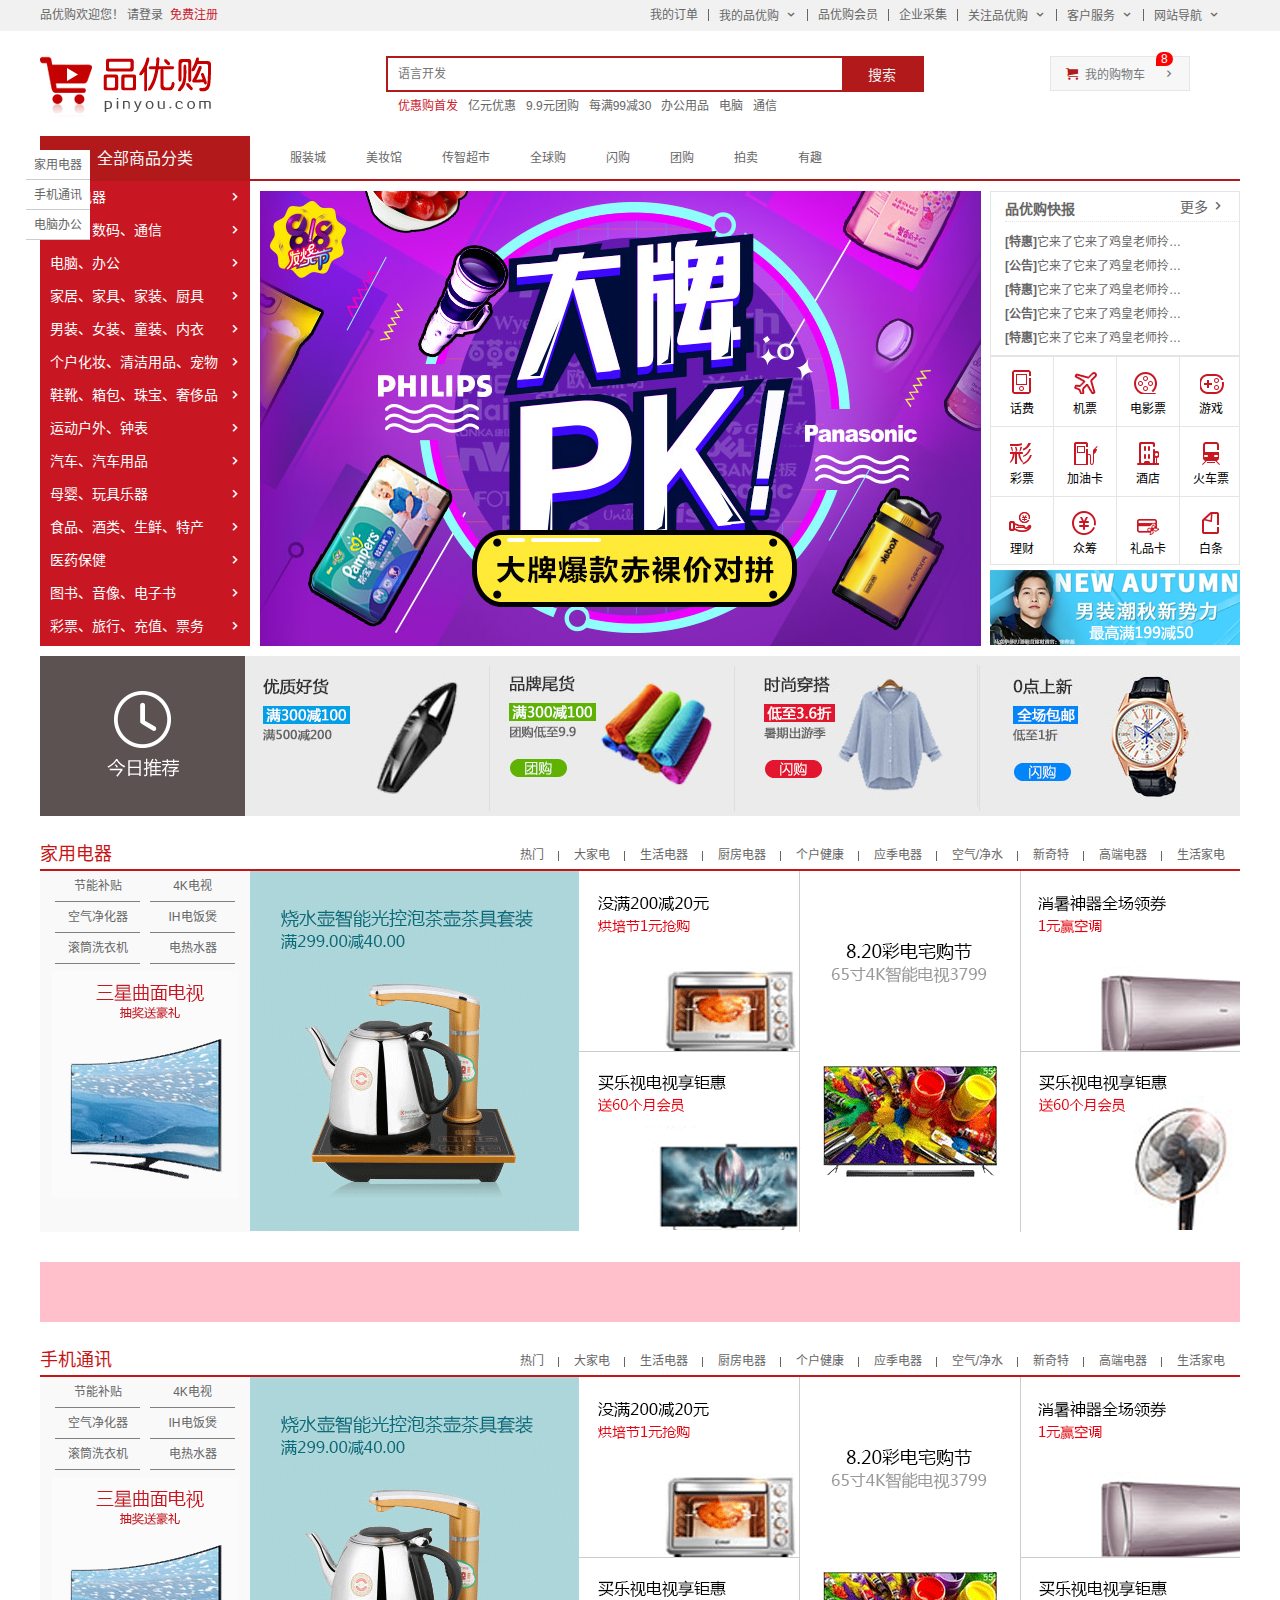
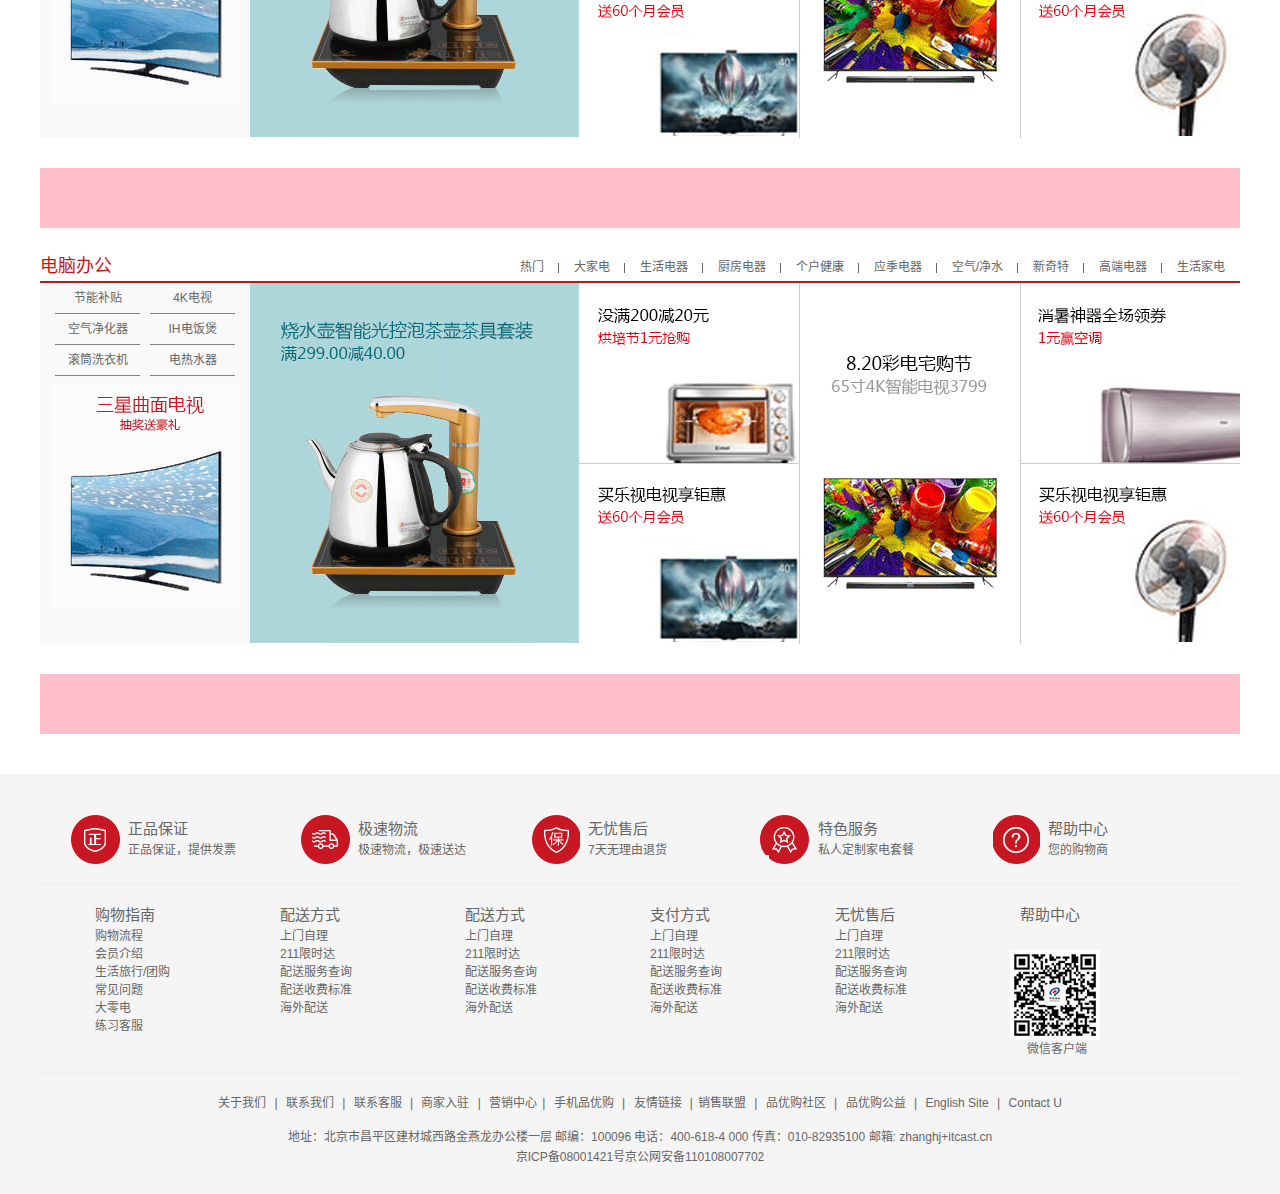
<file: index.html>
<!DOCTYPE html>
<html lang="zh-CN">

<head>
    <meta charset="UTF-8">
    <meta name="viewport" content="width=device-width,user-scalable=no,initial-scale=1.0,maximum-scale=1.0">
    <title>品优购-实力深厚的网购平台</title>
    <meta name="description" content="第一网购平台">
    <link rel="stylesheet" href="css/base.css">
    <link rel="stylesheet" href="css/common.css">
    <link rel="shortcut icon" href=" favicon.ico" />
    <link rel="stylesheet" href="css/index.css">
</head>

<body>
    <!-- 快捷导航开始 -->
    <div class="shortsut">
        <div class="w">
            <div class="st_lef">
                品优购欢迎您！&nbsp;请登录&nbsp;&nbsp;<a href="register.html" class="style_red">免费注册</a>
            </div>
            <div class="st_rig">
                <ul>
                    <li><a href="">我的订单</a></li>
                    <li></li>
                    <li><a href="" class="icon">我的品优购</a></li>
                    <li></li>
                    <li><a href="">品优购会员</a></li>
                    <li></li>
                    <li><a href="">企业采集</a></li>
                    <li></li>
                    <li><a href="" class="icon">关注品优购</a></li>
                    <li></li>
                    <li><a href="" class="icon">客户服务</a></li>
                    <li></li>
                    <li><a href="" class="icon">网站导航</a></li>
                </ul>
            </div>
        </div>
    </div>
    <!-- 快捷导航结束 -->
    <!-- header开始 -->
    <header class="header w">
        <div class="logo">
            <h1><a href="list.html" title="品优购">品优购</a></h1>
        </div>
        <div class="search">
            <input type="search" name="" id="" placeholder="语言开发"><button>搜索</button>
        </div>
        <div class="hotwords">
            <ul>
                <li>优惠购首发</li>
                <li>亿元优惠</li>
                <li>9.9元团购</li>
                <li>每满99减30</li>
                <li>办公用品</li>
                <li>电脑</li>
                <li>通信</li>
            </ul>
        </div>
        <div class="shopcar">
            &nbsp;我的购物车
            <i>8</i>
        </div>
    </header>
    <!-- header结束 -->
    <!-- 导航栏开始 -->
    <div class="w">
        <nav class="nav">
            <div class="dropdown">
                <div class="dt">全部商品分类</div>
                <div class="dd">
                    <ul>
                        <li><a href="#">家用电器</a> </li>
                        <li><a href="list.html">手机</a>、<a href="#">数码</a>、<a href="#">通信</a> </li>
                        <li><a href="#">电脑、办公</a> </li>
                        <li><a href="#">家居、家具、家装、厨具</a> </li>
                        <li><a href="#">男装、女装、童装、内衣</a> </li>
                        <li><a href="#">个户化妆、清洁用品、宠物</a> </li>
                        <li><a href="#">鞋靴、箱包、珠宝、奢侈品</a> </li>
                        <li><a href="#">运动户外、钟表</a> </li>
                        <li><a href="#">汽车、汽车用品</a> </li>
                        <li><a href="#">母婴、玩具乐器</a> </li>
                        <li><a href="#">食品、酒类、生鲜、特产</a> </li>
                        <li><a href="#">医药保健</a> </li>
                        <li><a href="#">图书、音像、电子书</a> </li>
                        <li><a href="#">彩票、旅行、充值、票务</a> </li>
                    </ul>
                </div>
            </div>
            <div class="navitems">
                <span><a href="#">服装城</a></span>
                <span><a href="#">美妆馆</a></span>
                <span><a href="#">传智超市</a></span>
                <span><a href="#">全球购</a></span>
                <span><a href="#">闪购</a></span>
                <span><a href="#">团购</a></span>
                <span><a href="#">拍卖</a></span>
                <span><a href="#">有趣</a></span>
            </div>
        </nav>
    </div>
    <!-- 导航栏结束 -->
    <!-- 锚点链接开始 -->
    <div class="flo_box">
        <ul>
            <li><a href="#lou1">家用电器</a></li>
            <li><a href="#lou2">手机通讯</a></li>
            <li><a href="#lou3">电脑办公</a></li>
        </ul>
    </div>
    <!-- 锚点链接结束 -->
    <!-- main开始 -->
    <div class="w">
        <main>
            <div class="focus">
                <ul>
                    <li>
                        <img src="upload/focus1.png" alt="">
                    </li>
                </ul>
            </div>
            <div class="newflash">
                <div class="news">
                    <dl>
                        <dt>
                            <h3>品优购快报</h3>
                            <h3 class="more">更多</h3>
                        </dt>
                        <dd><a href="#"><span>[特惠]</span>它来了它来了鸡皇老师拎着鸡走来了</a></dd>
                        <dd><a href="#"><span>[公告]</span>它来了它来了鸡皇老师拎着鸡走来了</a></dd>
                        <dd><a href="#"><span>[特惠]</span>它来了它来了鸡皇老师拎着鸡走来了</a></dd>
                        <dd><a href="#"><span>[公告]</span>它来了它来了鸡皇老师拎着鸡走来了</a></dd>
                        <dd><a href="#"><span>[特惠]</span>它来了它来了鸡皇老师拎着鸡走来了</a></dd>
                    </dl>
                </div>
                <div class="lifeservise">
                    <ul>
                        <li style="background-position: 2px -3px;">
                            <p>话费</p>
                        </li>
                        <li style="background-position: -60px -3px;">
                            <p>机票</p>
                        </li>
                        <li style="background-position: -125px -3px;">
                            <p>电影票</p>
                        </li>
                        <li style="background-position: -186px -1px;">
                            <p>游戏</p>
                        </li>
                        <li style="background-position: 1px -73px;">
                            <p>彩票</p>
                        </li>
                        <li style="background-position: -60px -73px;">
                            <p>加油卡</p>
                        </li>
                        <li style="background-position: -123px -73px;">
                            <p>酒店</p>
                        </li>
                        <li style="background-position: -187px -73px;">
                            <p>火车票</p>
                        </li>
                        <li style="background-position: 1px -145px;">
                            <p>理财</p>
                        </li>
                        <li style="background-position: -61px -145px;">
                            <p>众筹</p>
                        </li>
                        <li style="background-position: -123px -138px;">
                            <p>礼品卡</p>
                        </li>
                        <li style="background-position: -187px -145px;">
                            <p>白条</p>
                        </li>
                    </ul>
                </div>
                <div class="bargain">
                    <img src="upload/bargain.png" alt="">
                </div>
            </div>
        </main>
    </div>
    <!-- main结束 -->
    <!-- 推荐模块开始 -->
    <div class="recom w">
        <div class="recom_hd">
            <img src="images/recom.png" alt="">
        </div>
        <div class="recom_bd">
            <ul>
                <li><a href="#"></a><img src="upload/1.PNG" alt=""></li>
                <li><a href="#"></a><img src="upload/2.PNG" alt=""></li>
                <li><a href="#"></a><img src="upload/3.PNG" alt=""></li>
                <li><a href="#"></a><img src="upload/recom_03.jpg" alt=""></li>
            </ul>
        </div>
    </div>
    <!-- 推荐模块结束 -->
    <!-- floor开始 -->
    <div class="floor">
        <div class="floor1 w">
            <div class="box_hd">
                <h2 id="lou1">家用电器</h2>
                <div class="tab_list">
                    <ul>
                        <li><a href="#">热门</a></li>
                        <li><a href="#">大家电</a></li>
                        <li><a href="#">生活电器</a></li>
                        <li><a href="#">厨房电器</a></li>
                        <li><a href="#">个户健康</a></li>
                        <li><a href="#">应季电器</a></li>
                        <li><a href="#">空气/净水</a></li>
                        <li><a href="#">新奇特</a></li>
                        <li><a href="#">高端电器</a></li>
                        <li><a href="#">生活家电</a></li>
                    </ul>
                </div>
            </div>
            <div class="box_bd">
                <div class="tab_content">
                    <div class="div1">
                        <ul>
                            <li><a href="#">节能补贴</a></li>
                            <li><a href="#">4K电视</a></li>
                            <li><a href="#">空气净化器</a></li>
                            <li><a href="#">IH电饭煲</a></li>
                            <li><a href="#">滚筒洗衣机</a></li>
                            <li><a href="#">电热水器</a></li>
                        </ul>
                        <a href="#"><img src="upload/floor-1-1.png" alt=""></a>
                    </div>
                    <div class="div2"><a href="#"><img src="upload/floor-1-b01.png" alt=""></a></div>
                    <div class="div3">
                        <a href="#" class="bb"><img src="upload/floor-1-2.png" alt=""></a>
                        <a href="#"><img src="upload/floor-1-3.png" alt=""></a>
                    </div>
                    <div class="div4">
                        <a href="#"><img src="upload/floor-1-4.png" alt=""></a>
                    </div>
                    <div class="div5">
                        <a href="#" class="bb"><img src="upload/floor-1-5.png" alt=""></a>
                        <a href="#"><img src="upload/floor-1-6.png" alt=""></a>
                    </div>
                </div>
            </div>
        </div>
        <div class="gg w"></div>
        <div class="floor1 w">
            <div class="box_hd">
                <h2 id="lou2">手机通讯</h2>
                <div class="tab_list">
                    <ul>
                        <li><a href="#">热门</a></li>
                        <li><a href="#">大家电</a></li>
                        <li><a href="#">生活电器</a></li>
                        <li><a href="#">厨房电器</a></li>
                        <li><a href="#">个户健康</a></li>
                        <li><a href="#">应季电器</a></li>
                        <li><a href="#">空气/净水</a></li>
                        <li><a href="#">新奇特</a></li>
                        <li><a href="#">高端电器</a></li>
                        <li><a href="#">生活家电</a></li>
                    </ul>
                </div>
            </div>
            <div class="box_bd">
                <div class="tab_content">
                    <div class="div1">
                        <ul>
                            <li><a href="#">节能补贴</a></li>
                            <li><a href="#">4K电视</a></li>
                            <li><a href="#">空气净化器</a></li>
                            <li><a href="#">IH电饭煲</a></li>
                            <li><a href="#">滚筒洗衣机</a></li>
                            <li><a href="#">电热水器</a></li>
                        </ul>
                        <a href="#"><img src="upload/floor-1-1.png" alt=""></a>
                    </div>
                    <div class="div2"><a href="#"><img src="upload/floor-1-b01.png" alt=""></a></div>
                    <div class="div3">
                        <a href="#" class="bb"><img src="upload/floor-1-2.png" alt=""></a>
                        <a href="#"><img src="upload/floor-1-3.png" alt=""></a>
                    </div>
                    <div class="div4">
                        <a href="#"><img src="upload/floor-1-4.png" alt=""></a>
                    </div>
                    <div class="div5">
                        <a href="#" class="bb"><img src="upload/floor-1-5.png" alt=""></a>
                        <a href="#"><img src="upload/floor-1-6.png" alt=""></a>
                    </div>
                </div>
            </div>
        </div>
        <div class="gg w"></div>
        <div class="floor1 w">
            <div class="box_hd">
                <h2 id="lou3">电脑办公</h2>
                <div class="tab_list">
                    <ul>
                        <li><a href="#">热门</a></li>
                        <li><a href="#">大家电</a></li>
                        <li><a href="#">生活电器</a></li>
                        <li><a href="#">厨房电器</a></li>
                        <li><a href="#">个户健康</a></li>
                        <li><a href="#">应季电器</a></li>
                        <li><a href="#">空气/净水</a></li>
                        <li><a href="#">新奇特</a></li>
                        <li><a href="#">高端电器</a></li>
                        <li><a href="#">生活家电</a></li>
                    </ul>
                </div>
            </div>
            <div class="box_bd">
                <div class="tab_content">
                    <div class="div1">
                        <ul>
                            <li><a href="#">节能补贴</a></li>
                            <li><a href="#">4K电视</a></li>
                            <li><a href="#">空气净化器</a></li>
                            <li><a href="#">IH电饭煲</a></li>
                            <li><a href="#">滚筒洗衣机</a></li>
                            <li><a href="#">电热水器</a></li>
                        </ul>
                        <a href="#"><img src="upload/floor-1-1.png" alt=""></a>
                    </div>
                    <div class="div2"><a href="#"><img src="upload/floor-1-b01.png" alt=""></a></div>
                    <div class="div3">
                        <a href="#" class="bb"><img src="upload/floor-1-2.png" alt=""></a>
                        <a href="#"><img src="upload/floor-1-3.png" alt=""></a>
                    </div>
                    <div class="div4">
                        <a href="#"><img src="upload/floor-1-4.png" alt=""></a>
                    </div>
                    <div class="div5">
                        <a href="#" class="bb"><img src="upload/floor-1-5.png" alt=""></a>
                        <a href="#"><img src="upload/floor-1-6.png" alt=""></a>
                    </div>
                </div>
            </div>
        </div>
        <div class="gg w"></div>
    </div>
    <!-- floor结束 -->
    <!-- footer开始 -->
    <footer class="footer">
        <div class="w">
            <div class="mod_service">
                <ul>
                    <li><span class="ft1"></span>
                        <h4>正品保证</h4>
                        <p>正品保证，提供发票</p>
                    </li>
                    <li><span class="ft2"></span>
                        <h4>极速物流</h4>
                        <p>极速物流，极速送达</p>
                    </li>
                    <li><span class="ft3"></span>
                        <h4>无忧售后</h4>
                        <p>7天无理由退货</p>
                    </li>
                    <li><span class="ft4"></span>
                        <h4>特色服务</h4>
                        <p>私人定制家电套餐</p>
                    </li>
                    <li><span class="ft5"></span>
                        <h4>帮助中心</h4>
                        <p>您的购物商</p>
                    </li>
                </ul>
            </div>
            <div class="mod_help">
                <dl>
                    <dt>购物指南</dt>
                    <dd>购物流程</dd>
                    <dd>会员介绍</dd>
                    <dd>生活旅行/团购</dd>
                    <dd>常见问题</dd>
                    <dd>大零电</dd>
                    <dd>练习客服</dd>
                </dl>
                <dl>
                    <dt>配送方式</dt>
                    <dd>上门自理</dd>
                    <dd>211限时达</dd>
                    <dd>配送服务查询</dd>
                    <dd>配送收费标准</dd>
                    <dd>海外配送</dd>
                </dl>
                <dl>
                    <dt>配送方式</dt>
                    <dd>上门自理</dd>
                    <dd>211限时达</dd>
                    <dd>配送服务查询</dd>
                    <dd>配送收费标准</dd>
                    <dd>海外配送</dd>
                </dl>
                <dl>
                    <dt>支付方式</dt>
                    <dd>上门自理</dd>
                    <dd>211限时达</dd>
                    <dd>配送服务查询</dd>
                    <dd>配送收费标准</dd>
                    <dd>海外配送</dd>
                </dl>
                <dl>
                    <dt>无忧售后</dt>
                    <dd>上门自理</dd>
                    <dd>211限时达</dd>
                    <dd>配送服务查询</dd>
                    <dd>配送收费标准</dd>
                    <dd>海外配送</dd>
                </dl>
                <dl>
                    <dt>帮助中心</dt>
                </dl>
                <span class="ma1">
                    <img src="images/wx_cz.jpg" alt="">
                    <p>&nbsp;微信客户端</p>
                </span>
            </div>
        </div>
        <div class="mod_copyright">
            <div class="links">
                <a href="#">关于我们</a> | <a href="#">联系我们</a> | <a href="#">联系客服</a> | <a href="#">商家入驻</a> |
                <a href="#">营销中心</a>| <a href="#">手机品优购</a> | <a href="#">友情链接</a>
                |<a href="#">销售联盟</a> | <a href="#">品优购社区</a> | <a href="#">品优购公益</a> | <a href="#">English Site</a> |
                <a href="#">Contact U</a>
            </div>
            <div class="copyright">
                地址：北京市昌平区建材城西路金燕龙办公楼一层 邮编：100096 电话：400-618-4
                000 传真：010-82935100 邮箱: zhanghj+itcast.cn<br>
                京ICP备08001421号京公网安备110108007702
            </div>
        </div>
    </footer>
    <!-- footer结束 -->
</body>

</html>
</file>
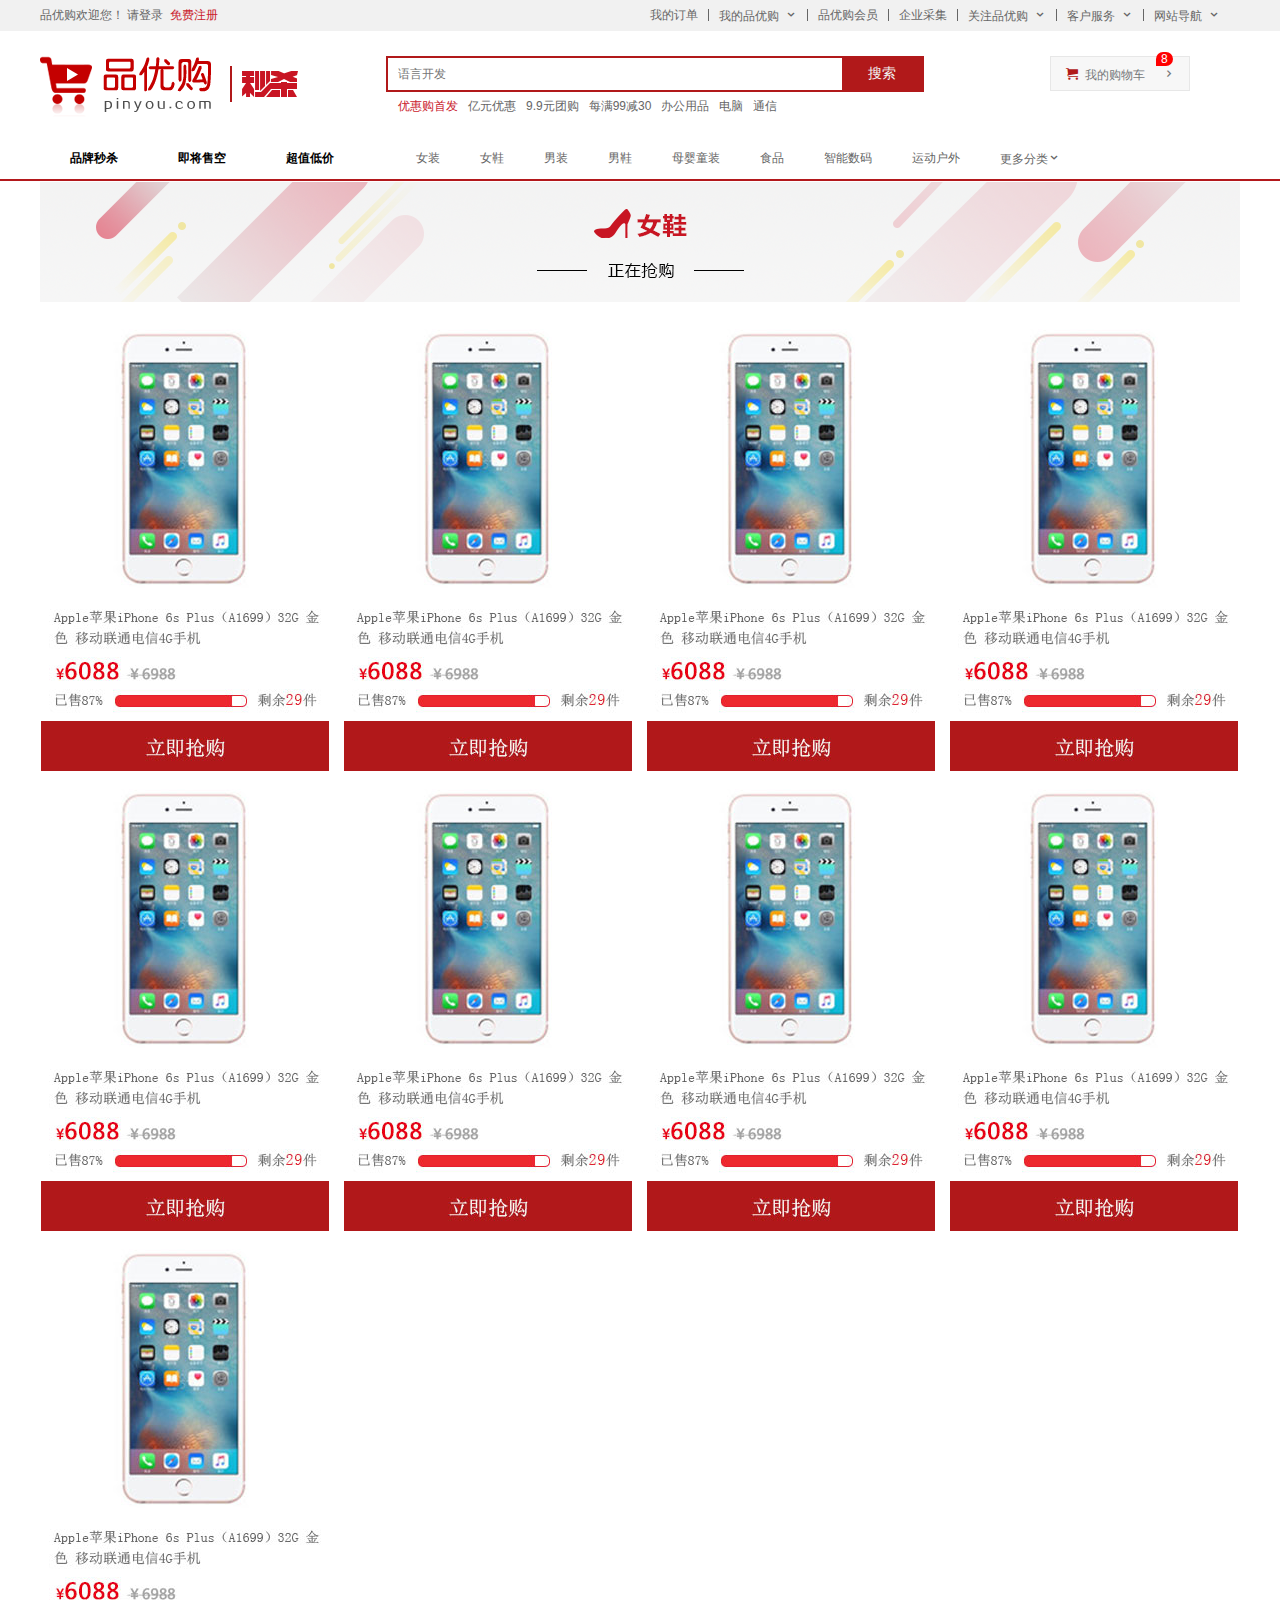
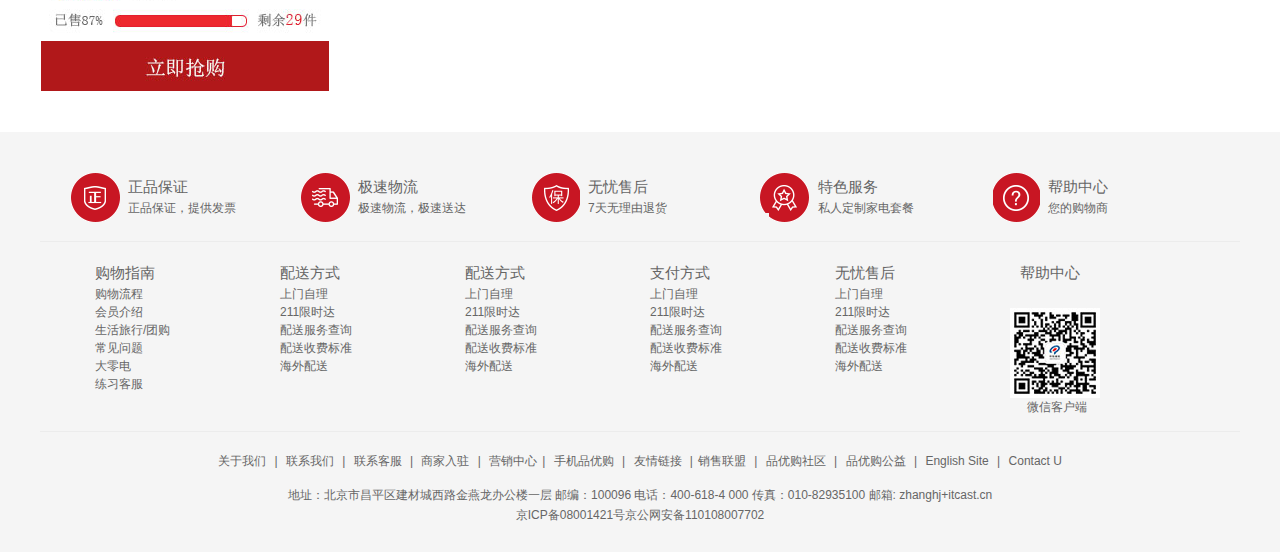
<file: list.html>
<!DOCTYPE html>
<html lang="en">

<head>
    <meta charset="UTF-8">
    <meta name="viewport" content="width=device-width, initial-scale=1.0">
    <title>品优购-详情页</title>
    <link rel="stylesheet" href="css/base.css">
    <link rel="stylesheet" href="css/common.css">
    <link rel="shortcut icon" href=" favicon.ico" />
    <link rel="stylesheet" href="css/index.css">
    <link rel="stylesheet" href="css/list.css">
</head>

<body>
    <!-- 快捷导航开始 -->
    <div class="shortsut">
        <div class="w">
            <div class="st_lef">
                品优购欢迎您！&nbsp;请登录&nbsp;&nbsp;<a href="#" class="style_red">免费注册</a>
            </div>
            <div class="st_rig">
                <ul>
                    <li><a href="">我的订单</a></li>
                    <li></li>
                    <li><a href="" class="icon">我的品优购</a></li>
                    <li></li>
                    <li><a href="">品优购会员</a></li>
                    <li></li>
                    <li><a href="">企业采集</a></li>
                    <li></li>
                    <li><a href="" class="icon">关注品优购</a></li>
                    <li></li>
                    <li><a href="" class="icon">客户服务</a></li>
                    <li></li>
                    <li><a href="" class="icon">网站导航</a></li>
                </ul>
            </div>
        </div>
    </div>
    <!-- 快捷导航结束 -->
    <!-- header开始 -->
    <header class=" header w">
        <div class="logo">
            <h1><a href="index.html" title="品优购">品优购</a></h1>
        </div>
        <div class="miaosha">
            <img src="images/sk.png" alt="">
        </div>
        <div class="search">
            <input type="search" name="" id="" placeholder="语言开发"><button>搜索</button>
        </div>
        <div class="hotwords">
            <ul>
                <li>优惠购首发</li>
                <li>亿元优惠</li>
                <li>9.9元团购</li>
                <li>每满99减30</li>
                <li>办公用品</li>
                <li>电脑</li>
                <li>通信</li>
            </ul>
        </div>
        <div class="shopcar">
            &nbsp;我的购物车
            <i>8</i>
        </div>
    </header>
    <!-- header结束 -->
    <!-- 导航栏开始 -->
    <nav class="nav">
        <div class="w">
            <div class="sk_list">
                <ul>
                    <li>
                        <h4>品牌秒杀</h4>
                    </li>
                    <li>
                        <h4>即将售空</h4>
                    </li>
                    <li>
                        <h4>超值低价</h4>
                    </li>
                </ul>
            </div>
            <div class="sk_con">
                <ul>
                    <li><a href="#">女装</a></li>
                    <li><a href="#">女鞋</a></li>
                    <li><a href="#">男装</a></li>
                    <li><a href="#">男鞋</a></li>
                    <li><a href="#">母婴童装</a></li>
                    <li><a href="#">食品</a></li>
                    <li><a href="#">智能数码</a></li>
                    <li><a href="#">运动户外</a></li>
                    <li><a href="#">更多分类</a></li>
                </ul>
            </div>
        </div>
    </nav>
    <div class="w">
        <div class="sk_container">
            <div class="sk_hd">
                <img src="upload/bg_03.png" alt="">
            </div>
            <div class="sk_bd">
                <ul class="clearfix">
                    <li><a href="#"><img src="upload/list.jpg" alt=""></a></li>
                    <li><a href="#"><img src="upload/list.jpg" alt=""></a></li>
                    <li><a href="#"><img src="upload/list.jpg" alt=""></a></li>
                    <li><a href="#"><img src="upload/list.jpg" alt=""></a></li>
                    <li><a href="#"><img src="upload/list.jpg" alt=""></a></li>
                    <li><a href="#"><img src="upload/list.jpg" alt=""></a></li>
                    <li><a href="#"><img src="upload/list.jpg" alt=""></a></li>
                    <li><a href="#"><img src="upload/list.jpg" alt=""></a></li>
                    <li><a href="#"><img src="upload/list.jpg" alt=""></a></li>
                </ul>
            </div>
        </div>
    </div>
    <!-- 导航栏结束 -->
    <!-- footer开始 -->
    <footer class="footer">
        <div class="w">
            <div class="mod_service">
                <ul>
                    <li><span class="ft1"></span>
                        <h4>正品保证</h4>
                        <p>正品保证，提供发票</p>
                    </li>
                    <li><span class="ft2"></span>
                        <h4>极速物流</h4>
                        <p>极速物流，极速送达</p>
                    </li>
                    <li><span class="ft3"></span>
                        <h4>无忧售后</h4>
                        <p>7天无理由退货</p>
                    </li>
                    <li><span class="ft4"></span>
                        <h4>特色服务</h4>
                        <p>私人定制家电套餐</p>
                    </li>
                    <li><span class="ft5"></span>
                        <h4>帮助中心</h4>
                        <p>您的购物商</p>
                    </li>
                </ul>
            </div>
            <div class="mod_help">
                <dl>
                    <dt>购物指南</dt>
                    <dd>购物流程</dd>
                    <dd>会员介绍</dd>
                    <dd>生活旅行/团购</dd>
                    <dd>常见问题</dd>
                    <dd>大零电</dd>
                    <dd>练习客服</dd>
                </dl>
                <dl>
                    <dt>配送方式</dt>
                    <dd>上门自理</dd>
                    <dd>211限时达</dd>
                    <dd>配送服务查询</dd>
                    <dd>配送收费标准</dd>
                    <dd>海外配送</dd>
                </dl>
                <dl>
                    <dt>配送方式</dt>
                    <dd>上门自理</dd>
                    <dd>211限时达</dd>
                    <dd>配送服务查询</dd>
                    <dd>配送收费标准</dd>
                    <dd>海外配送</dd>
                </dl>
                <dl>
                    <dt>支付方式</dt>
                    <dd>上门自理</dd>
                    <dd>211限时达</dd>
                    <dd>配送服务查询</dd>
                    <dd>配送收费标准</dd>
                    <dd>海外配送</dd>
                </dl>
                <dl>
                    <dt>无忧售后</dt>
                    <dd>上门自理</dd>
                    <dd>211限时达</dd>
                    <dd>配送服务查询</dd>
                    <dd>配送收费标准</dd>
                    <dd>海外配送</dd>
                </dl>
                <dl>
                    <dt>帮助中心</dt>
                </dl>
                <span class="ma1">
                    <img src="images/wx_cz.jpg" alt="">
                    <p>&nbsp;微信客户端</p>
                </span>
            </div>
        </div>
        <div class="mod_copyright">
            <div class="links">
                <a href="#">关于我们</a> | <a href="#">联系我们</a> | <a href="#">联系客服</a> | <a href="#">商家入驻</a> |
                <a href="#">营销中心</a>| <a href="#">手机品优购</a> | <a href="#">友情链接</a>
                |<a href="#">销售联盟</a> | <a href="#">品优购社区</a> | <a href="#">品优购公益</a> | <a href="#">English Site</a> |
                <a href="#">Contact U</a>
            </div>
            <div class="copyright">
                地址：北京市昌平区建材城西路金燕龙办公楼一层 邮编：100096 电话：400-618-4
                000 传真：010-82935100 邮箱: zhanghj+itcast.cn<br>
                京ICP备08001421号京公网安备110108007702
            </div>
        </div>
    </footer>
    <!-- footer结束 -->
</body>

</html>
</file>
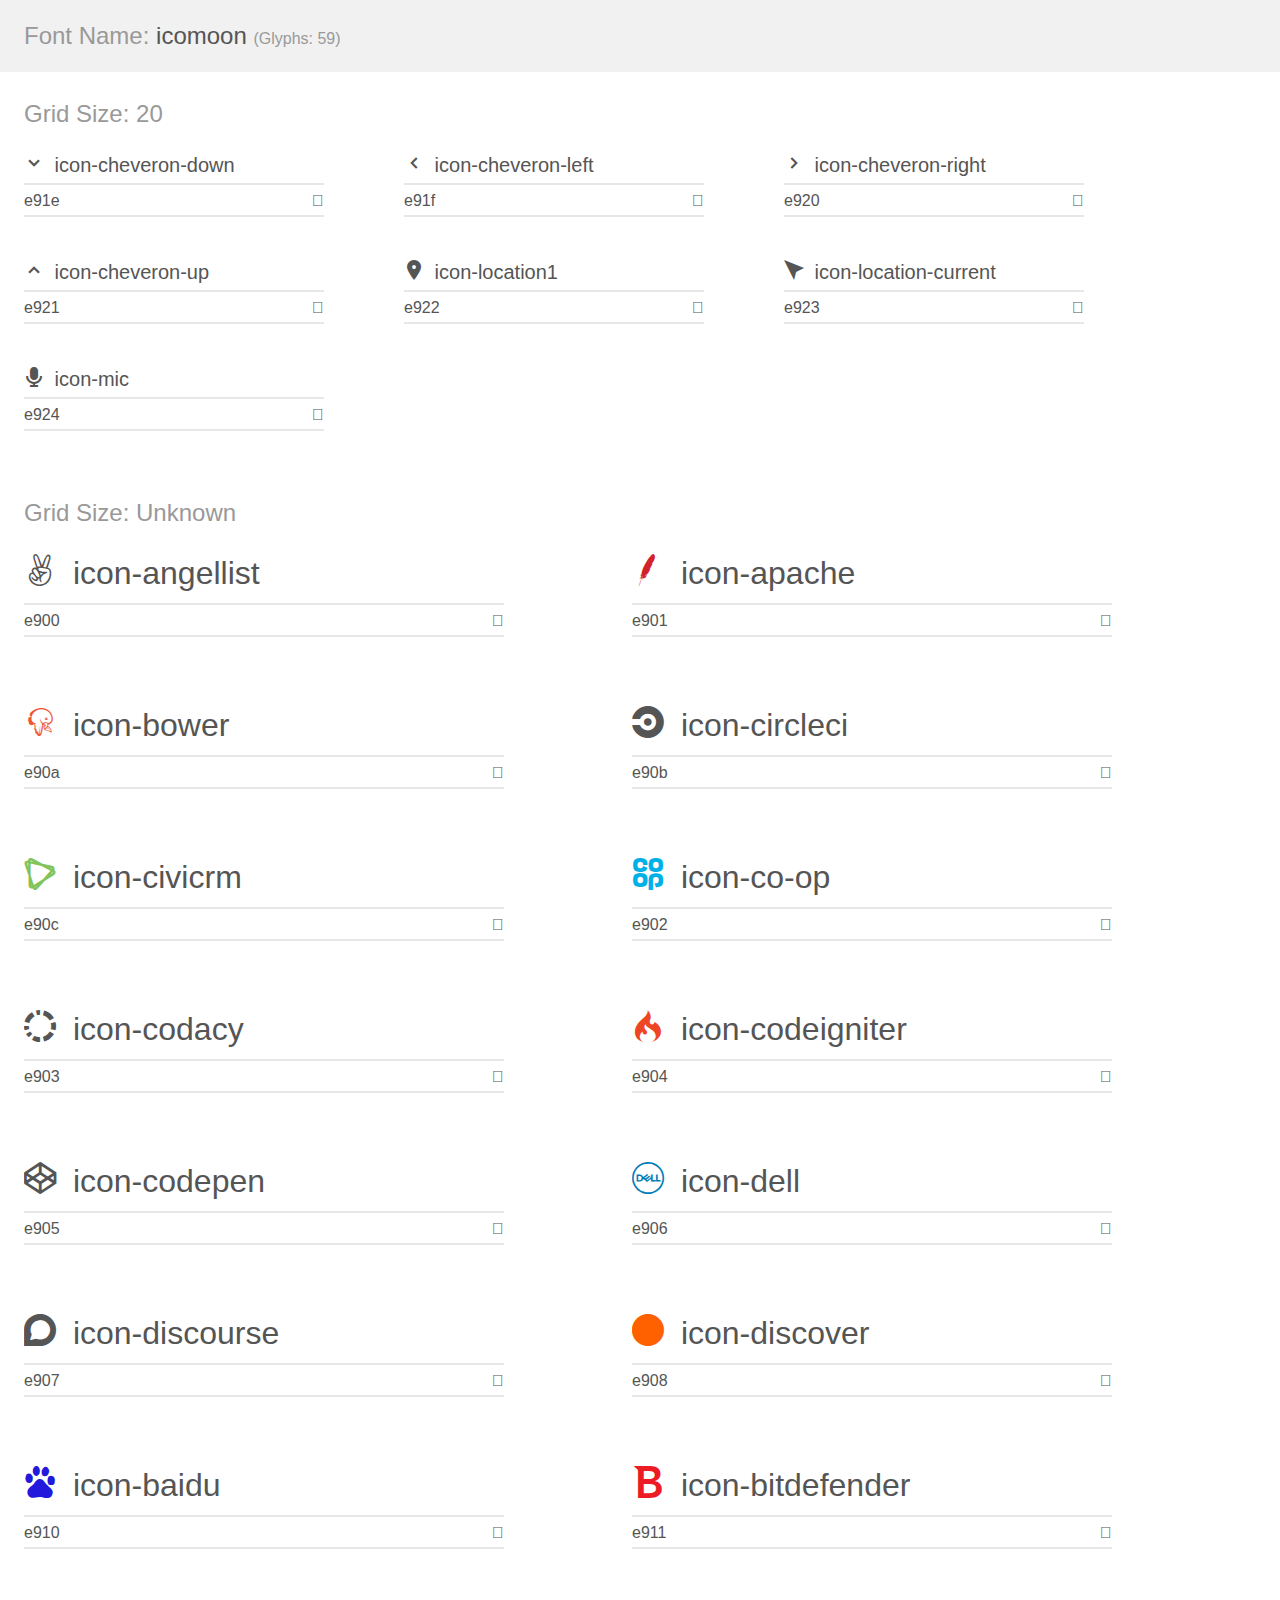
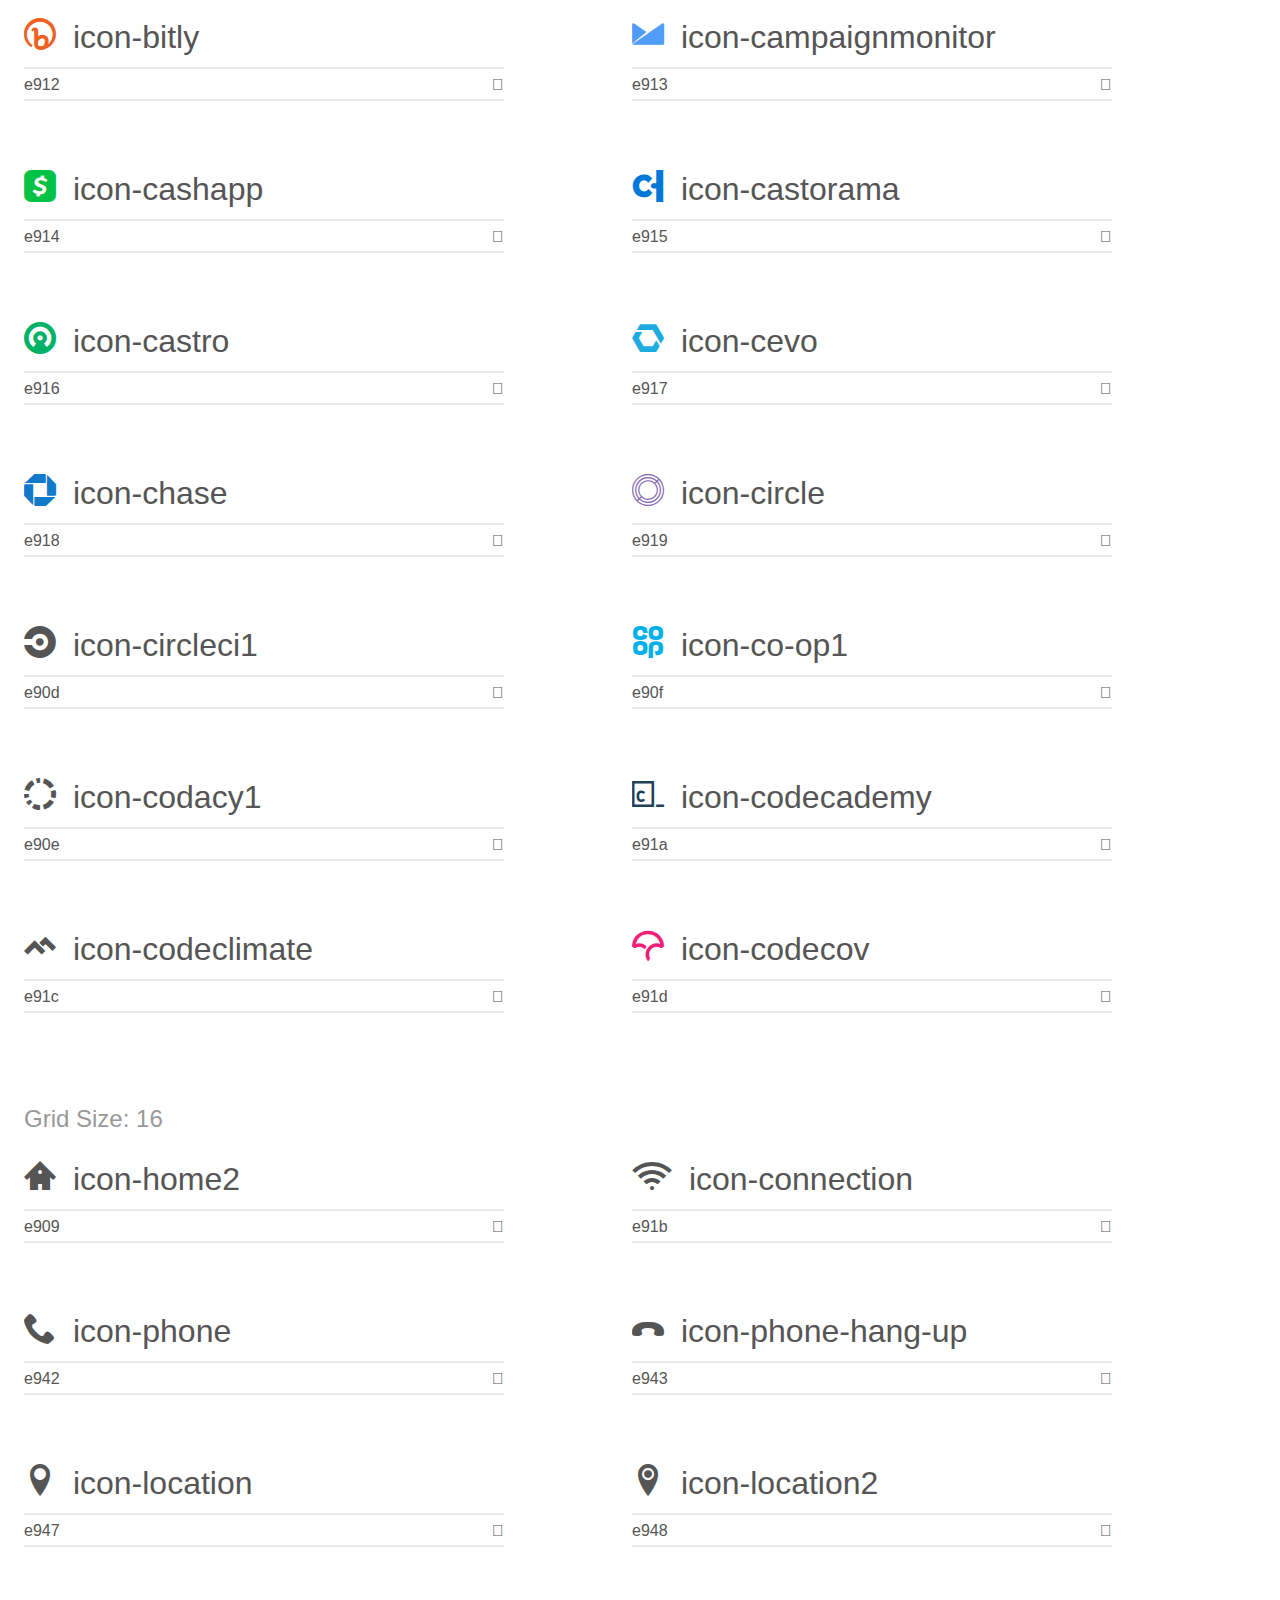
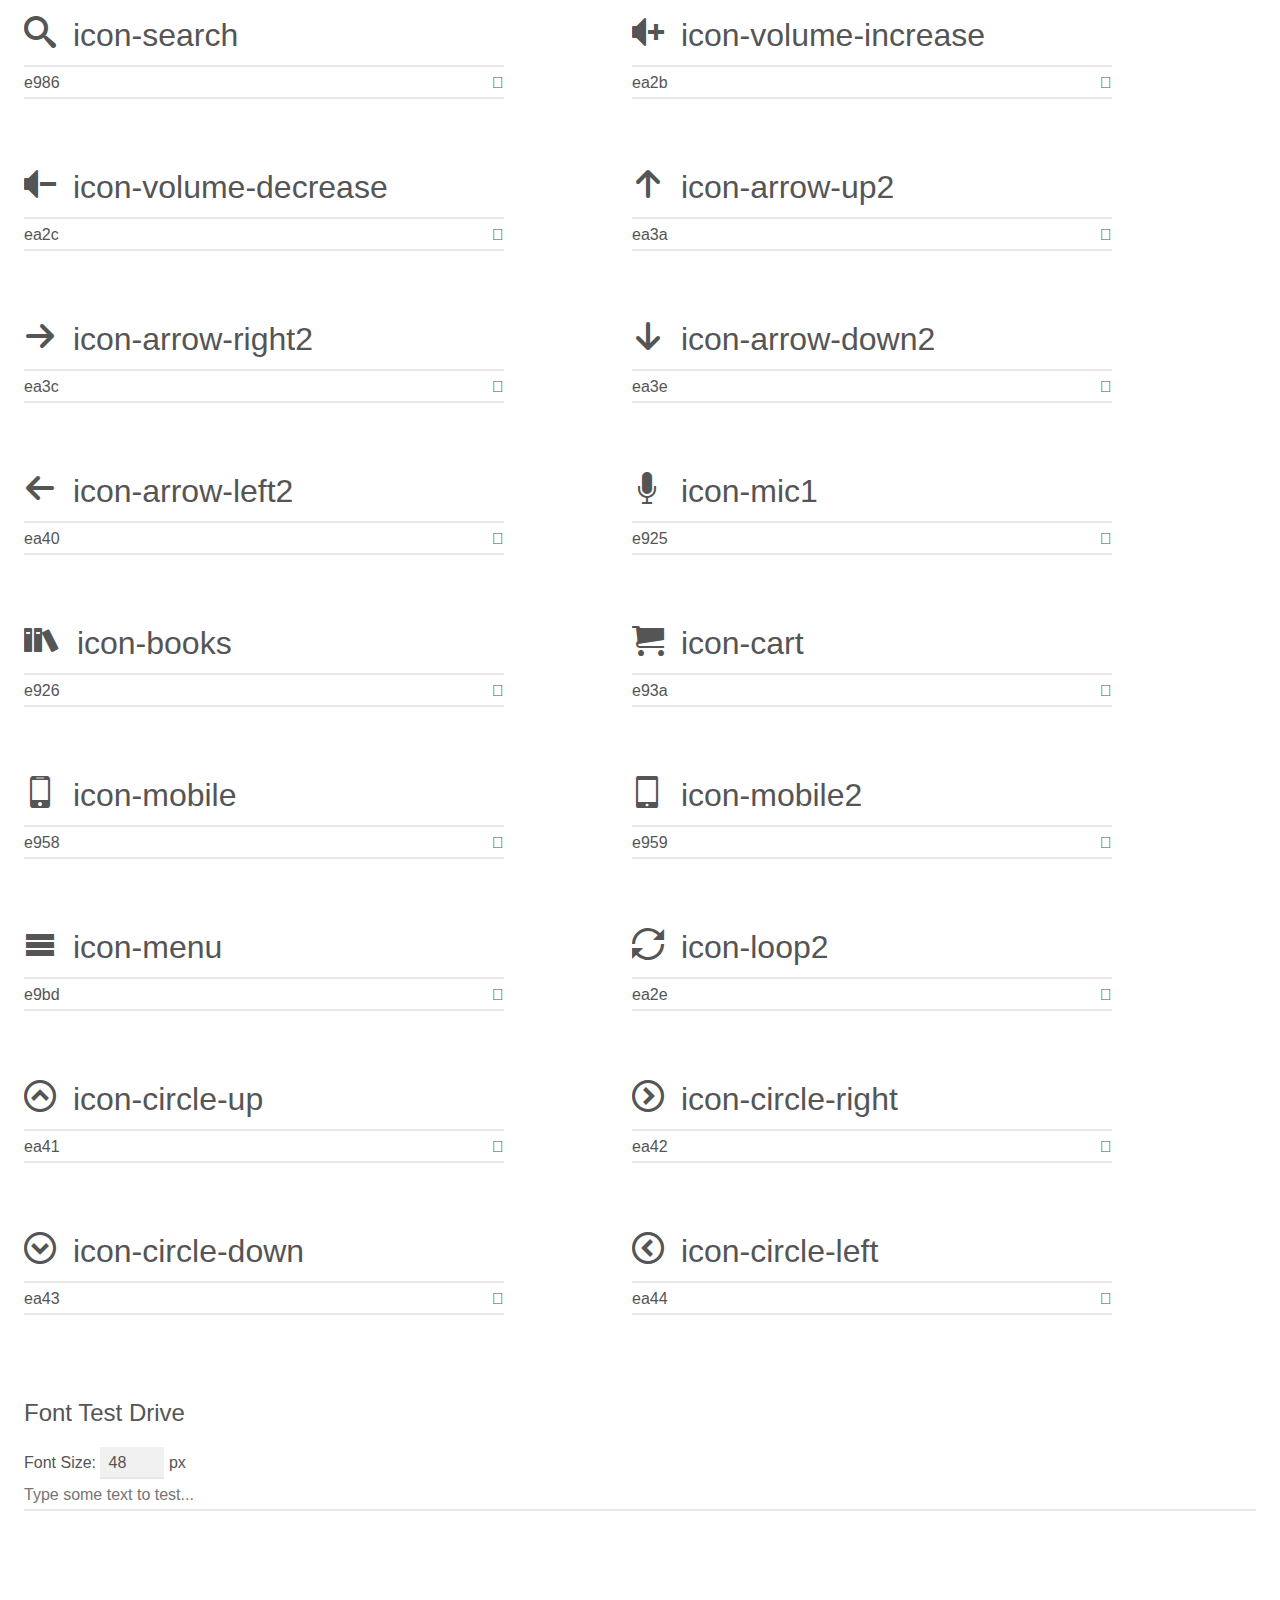
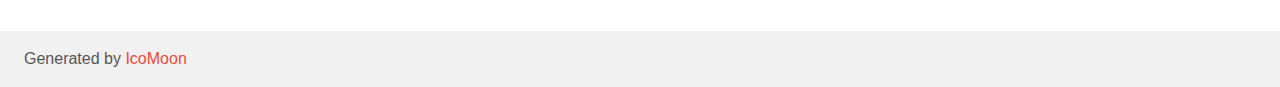
<file: icomoon/demo.html>
<!doctype html>
<html>
<head>
    <meta charset="utf-8">
    <title>IcoMoon Demo</title>
    <meta name="description" content="An Icon Font Generated By IcoMoon.io">
    <meta name="viewport" content="width=device-width, initial-scale=1">
    <link rel="stylesheet" href="demo-files/demo.css">
    <link rel="stylesheet" href="style.css"></head>
<body>
    <div class="bgc1 clearfix">
        <h1 class="mhmm mvm"><span class="fgc1">Font Name:</span> icomoon <small class="fgc1">(Glyphs:&nbsp;59)</small></h1>
    </div>
    <div class="clearfix mhl ptl">
        <h1 class="mvm mtn fgc1">Grid Size: 20</h1>
        <div class="glyph fs1">
            <div class="clearfix bshadow0 pbs">
                <span class="icon-cheveron-down"></span>
                <span class="mls"> icon-cheveron-down</span>
            </div>
            <fieldset class="fs0 size1of1 clearfix hidden-false">
                <input type="text" readonly value="e91e" class="unit size1of2" />
                <input type="text" maxlength="1" readonly value="&#xe91e;" class="unitRight size1of2 talign-right" />
            </fieldset>
            <div class="fs0 bshadow0 clearfix hidden-true">
                <span class="unit pvs fgc1">liga: </span>
                <input type="text" readonly value="" class="liga unitRight" />
            </div>
        </div>
        <div class="glyph fs1">
            <div class="clearfix bshadow0 pbs">
                <span class="icon-cheveron-left"></span>
                <span class="mls"> icon-cheveron-left</span>
            </div>
            <fieldset class="fs0 size1of1 clearfix hidden-false">
                <input type="text" readonly value="e91f" class="unit size1of2" />
                <input type="text" maxlength="1" readonly value="&#xe91f;" class="unitRight size1of2 talign-right" />
            </fieldset>
            <div class="fs0 bshadow0 clearfix hidden-true">
                <span class="unit pvs fgc1">liga: </span>
                <input type="text" readonly value="" class="liga unitRight" />
            </div>
        </div>
        <div class="glyph fs1">
            <div class="clearfix bshadow0 pbs">
                <span class="icon-cheveron-right"></span>
                <span class="mls"> icon-cheveron-right</span>
            </div>
            <fieldset class="fs0 size1of1 clearfix hidden-false">
                <input type="text" readonly value="e920" class="unit size1of2" />
                <input type="text" maxlength="1" readonly value="&#xe920;" class="unitRight size1of2 talign-right" />
            </fieldset>
            <div class="fs0 bshadow0 clearfix hidden-true">
                <span class="unit pvs fgc1">liga: </span>
                <input type="text" readonly value="" class="liga unitRight" />
            </div>
        </div>
        <div class="glyph fs1">
            <div class="clearfix bshadow0 pbs">
                <span class="icon-cheveron-up"></span>
                <span class="mls"> icon-cheveron-up</span>
            </div>
            <fieldset class="fs0 size1of1 clearfix hidden-false">
                <input type="text" readonly value="e921" class="unit size1of2" />
                <input type="text" maxlength="1" readonly value="&#xe921;" class="unitRight size1of2 talign-right" />
            </fieldset>
            <div class="fs0 bshadow0 clearfix hidden-true">
                <span class="unit pvs fgc1">liga: </span>
                <input type="text" readonly value="" class="liga unitRight" />
            </div>
        </div>
        <div class="glyph fs1">
            <div class="clearfix bshadow0 pbs">
                <span class="icon-location1"></span>
                <span class="mls"> icon-location1</span>
            </div>
            <fieldset class="fs0 size1of1 clearfix hidden-false">
                <input type="text" readonly value="e922" class="unit size1of2" />
                <input type="text" maxlength="1" readonly value="&#xe922;" class="unitRight size1of2 talign-right" />
            </fieldset>
            <div class="fs0 bshadow0 clearfix hidden-true">
                <span class="unit pvs fgc1">liga: </span>
                <input type="text" readonly value="" class="liga unitRight" />
            </div>
        </div>
        <div class="glyph fs1">
            <div class="clearfix bshadow0 pbs">
                <span class="icon-location-current"></span>
                <span class="mls"> icon-location-current</span>
            </div>
            <fieldset class="fs0 size1of1 clearfix hidden-false">
                <input type="text" readonly value="e923" class="unit size1of2" />
                <input type="text" maxlength="1" readonly value="&#xe923;" class="unitRight size1of2 talign-right" />
            </fieldset>
            <div class="fs0 bshadow0 clearfix hidden-true">
                <span class="unit pvs fgc1">liga: </span>
                <input type="text" readonly value="" class="liga unitRight" />
            </div>
        </div>
        <div class="glyph fs1">
            <div class="clearfix bshadow0 pbs">
                <span class="icon-mic"></span>
                <span class="mls"> icon-mic</span>
            </div>
            <fieldset class="fs0 size1of1 clearfix hidden-false">
                <input type="text" readonly value="e924" class="unit size1of2" />
                <input type="text" maxlength="1" readonly value="&#xe924;" class="unitRight size1of2 talign-right" />
            </fieldset>
            <div class="fs0 bshadow0 clearfix hidden-true">
                <span class="unit pvs fgc1">liga: </span>
                <input type="text" readonly value="" class="liga unitRight" />
            </div>
        </div>
    </div>
    <div class="clearfix mhl ptl">
        <h1 class="mvm mtn fgc1">Grid Size: Unknown</h1>
        <div class="glyph fs2">
            <div class="clearfix bshadow0 pbs">
                <span class="icon-angellist"></span>
                <span class="mls"> icon-angellist</span>
            </div>
            <fieldset class="fs0 size1of1 clearfix hidden-false">
                <input type="text" readonly value="e900" class="unit size1of2" />
                <input type="text" maxlength="1" readonly value="&#xe900;" class="unitRight size1of2 talign-right" />
            </fieldset>
            <div class="fs0 bshadow0 clearfix hidden-true">
                <span class="unit pvs fgc1">liga: </span>
                <input type="text" readonly value="" class="liga unitRight" />
            </div>
        </div>
        <div class="glyph fs2">
            <div class="clearfix bshadow0 pbs">
                <span class="icon-apache"></span>
                <span class="mls"> icon-apache</span>
            </div>
            <fieldset class="fs0 size1of1 clearfix hidden-false">
                <input type="text" readonly value="e901" class="unit size1of2" />
                <input type="text" maxlength="1" readonly value="&#xe901;" class="unitRight size1of2 talign-right" />
            </fieldset>
            <div class="fs0 bshadow0 clearfix hidden-true">
                <span class="unit pvs fgc1">liga: </span>
                <input type="text" readonly value="" class="liga unitRight" />
            </div>
        </div>
        <div class="glyph fs2">
            <div class="clearfix bshadow0 pbs">
                <span class="icon-bower"></span>
                <span class="mls"> icon-bower</span>
            </div>
            <fieldset class="fs0 size1of1 clearfix hidden-false">
                <input type="text" readonly value="e90a" class="unit size1of2" />
                <input type="text" maxlength="1" readonly value="&#xe90a;" class="unitRight size1of2 talign-right" />
            </fieldset>
            <div class="fs0 bshadow0 clearfix hidden-true">
                <span class="unit pvs fgc1">liga: </span>
                <input type="text" readonly value="" class="liga unitRight" />
            </div>
        </div>
        <div class="glyph fs2">
            <div class="clearfix bshadow0 pbs">
                <span class="icon-circleci"></span>
                <span class="mls"> icon-circleci</span>
            </div>
            <fieldset class="fs0 size1of1 clearfix hidden-false">
                <input type="text" readonly value="e90b" class="unit size1of2" />
                <input type="text" maxlength="1" readonly value="&#xe90b;" class="unitRight size1of2 talign-right" />
            </fieldset>
            <div class="fs0 bshadow0 clearfix hidden-true">
                <span class="unit pvs fgc1">liga: </span>
                <input type="text" readonly value="" class="liga unitRight" />
            </div>
        </div>
        <div class="glyph fs2">
            <div class="clearfix bshadow0 pbs">
                <span class="icon-civicrm"></span>
                <span class="mls"> icon-civicrm</span>
            </div>
            <fieldset class="fs0 size1of1 clearfix hidden-false">
                <input type="text" readonly value="e90c" class="unit size1of2" />
                <input type="text" maxlength="1" readonly value="&#xe90c;" class="unitRight size1of2 talign-right" />
            </fieldset>
            <div class="fs0 bshadow0 clearfix hidden-true">
                <span class="unit pvs fgc1">liga: </span>
                <input type="text" readonly value="" class="liga unitRight" />
            </div>
        </div>
        <div class="glyph fs2">
            <div class="clearfix bshadow0 pbs">
                <span class="icon-co-op"></span>
                <span class="mls"> icon-co-op</span>
            </div>
            <fieldset class="fs0 size1of1 clearfix hidden-false">
                <input type="text" readonly value="e902" class="unit size1of2" />
                <input type="text" maxlength="1" readonly value="&#xe902;" class="unitRight size1of2 talign-right" />
            </fieldset>
            <div class="fs0 bshadow0 clearfix hidden-true">
                <span class="unit pvs fgc1">liga: </span>
                <input type="text" readonly value="" class="liga unitRight" />
            </div>
        </div>
        <div class="glyph fs2">
            <div class="clearfix bshadow0 pbs">
                <span class="icon-codacy"></span>
                <span class="mls"> icon-codacy</span>
            </div>
            <fieldset class="fs0 size1of1 clearfix hidden-false">
                <input type="text" readonly value="e903" class="unit size1of2" />
                <input type="text" maxlength="1" readonly value="&#xe903;" class="unitRight size1of2 talign-right" />
            </fieldset>
            <div class="fs0 bshadow0 clearfix hidden-true">
                <span class="unit pvs fgc1">liga: </span>
                <input type="text" readonly value="" class="liga unitRight" />
            </div>
        </div>
        <div class="glyph fs2">
            <div class="clearfix bshadow0 pbs">
                <span class="icon-codeigniter"></span>
                <span class="mls"> icon-codeigniter</span>
            </div>
            <fieldset class="fs0 size1of1 clearfix hidden-false">
                <input type="text" readonly value="e904" class="unit size1of2" />
                <input type="text" maxlength="1" readonly value="&#xe904;" class="unitRight size1of2 talign-right" />
            </fieldset>
            <div class="fs0 bshadow0 clearfix hidden-true">
                <span class="unit pvs fgc1">liga: </span>
                <input type="text" readonly value="" class="liga unitRight" />
            </div>
        </div>
        <div class="glyph fs2">
            <div class="clearfix bshadow0 pbs">
                <span class="icon-codepen"></span>
                <span class="mls"> icon-codepen</span>
            </div>
            <fieldset class="fs0 size1of1 clearfix hidden-false">
                <input type="text" readonly value="e905" class="unit size1of2" />
                <input type="text" maxlength="1" readonly value="&#xe905;" class="unitRight size1of2 talign-right" />
            </fieldset>
            <div class="fs0 bshadow0 clearfix hidden-true">
                <span class="unit pvs fgc1">liga: </span>
                <input type="text" readonly value="" class="liga unitRight" />
            </div>
        </div>
        <div class="glyph fs2">
            <div class="clearfix bshadow0 pbs">
                <span class="icon-dell"></span>
                <span class="mls"> icon-dell</span>
            </div>
            <fieldset class="fs0 size1of1 clearfix hidden-false">
                <input type="text" readonly value="e906" class="unit size1of2" />
                <input type="text" maxlength="1" readonly value="&#xe906;" class="unitRight size1of2 talign-right" />
            </fieldset>
            <div class="fs0 bshadow0 clearfix hidden-true">
                <span class="unit pvs fgc1">liga: </span>
                <input type="text" readonly value="" class="liga unitRight" />
            </div>
        </div>
        <div class="glyph fs2">
            <div class="clearfix bshadow0 pbs">
                <span class="icon-discourse"></span>
                <span class="mls"> icon-discourse</span>
            </div>
            <fieldset class="fs0 size1of1 clearfix hidden-false">
                <input type="text" readonly value="e907" class="unit size1of2" />
                <input type="text" maxlength="1" readonly value="&#xe907;" class="unitRight size1of2 talign-right" />
            </fieldset>
            <div class="fs0 bshadow0 clearfix hidden-true">
                <span class="unit pvs fgc1">liga: </span>
                <input type="text" readonly value="" class="liga unitRight" />
            </div>
        </div>
        <div class="glyph fs2">
            <div class="clearfix bshadow0 pbs">
                <span class="icon-discover"></span>
                <span class="mls"> icon-discover</span>
            </div>
            <fieldset class="fs0 size1of1 clearfix hidden-false">
                <input type="text" readonly value="e908" class="unit size1of2" />
                <input type="text" maxlength="1" readonly value="&#xe908;" class="unitRight size1of2 talign-right" />
            </fieldset>
            <div class="fs0 bshadow0 clearfix hidden-true">
                <span class="unit pvs fgc1">liga: </span>
                <input type="text" readonly value="" class="liga unitRight" />
            </div>
        </div>
        <div class="glyph fs2">
            <div class="clearfix bshadow0 pbs">
                <span class="icon-baidu"></span>
                <span class="mls"> icon-baidu</span>
            </div>
            <fieldset class="fs0 size1of1 clearfix hidden-false">
                <input type="text" readonly value="e910" class="unit size1of2" />
                <input type="text" maxlength="1" readonly value="&#xe910;" class="unitRight size1of2 talign-right" />
            </fieldset>
            <div class="fs0 bshadow0 clearfix hidden-true">
                <span class="unit pvs fgc1">liga: </span>
                <input type="text" readonly value="" class="liga unitRight" />
            </div>
        </div>
        <div class="glyph fs2">
            <div class="clearfix bshadow0 pbs">
                <span class="icon-bitdefender"></span>
                <span class="mls"> icon-bitdefender</span>
            </div>
            <fieldset class="fs0 size1of1 clearfix hidden-false">
                <input type="text" readonly value="e911" class="unit size1of2" />
                <input type="text" maxlength="1" readonly value="&#xe911;" class="unitRight size1of2 talign-right" />
            </fieldset>
            <div class="fs0 bshadow0 clearfix hidden-true">
                <span class="unit pvs fgc1">liga: </span>
                <input type="text" readonly value="" class="liga unitRight" />
            </div>
        </div>
        <div class="glyph fs2">
            <div class="clearfix bshadow0 pbs">
                <span class="icon-bitly"></span>
                <span class="mls"> icon-bitly</span>
            </div>
            <fieldset class="fs0 size1of1 clearfix hidden-false">
                <input type="text" readonly value="e912" class="unit size1of2" />
                <input type="text" maxlength="1" readonly value="&#xe912;" class="unitRight size1of2 talign-right" />
            </fieldset>
            <div class="fs0 bshadow0 clearfix hidden-true">
                <span class="unit pvs fgc1">liga: </span>
                <input type="text" readonly value="" class="liga unitRight" />
            </div>
        </div>
        <div class="glyph fs2">
            <div class="clearfix bshadow0 pbs">
                <span class="icon-campaignmonitor"></span>
                <span class="mls"> icon-campaignmonitor</span>
            </div>
            <fieldset class="fs0 size1of1 clearfix hidden-false">
                <input type="text" readonly value="e913" class="unit size1of2" />
                <input type="text" maxlength="1" readonly value="&#xe913;" class="unitRight size1of2 talign-right" />
            </fieldset>
            <div class="fs0 bshadow0 clearfix hidden-true">
                <span class="unit pvs fgc1">liga: </span>
                <input type="text" readonly value="" class="liga unitRight" />
            </div>
        </div>
        <div class="glyph fs2">
            <div class="clearfix bshadow0 pbs">
                <span class="icon-cashapp"></span>
                <span class="mls"> icon-cashapp</span>
            </div>
            <fieldset class="fs0 size1of1 clearfix hidden-false">
                <input type="text" readonly value="e914" class="unit size1of2" />
                <input type="text" maxlength="1" readonly value="&#xe914;" class="unitRight size1of2 talign-right" />
            </fieldset>
            <div class="fs0 bshadow0 clearfix hidden-true">
                <span class="unit pvs fgc1">liga: </span>
                <input type="text" readonly value="" class="liga unitRight" />
            </div>
        </div>
        <div class="glyph fs2">
            <div class="clearfix bshadow0 pbs">
                <span class="icon-castorama"></span>
                <span class="mls"> icon-castorama</span>
            </div>
            <fieldset class="fs0 size1of1 clearfix hidden-false">
                <input type="text" readonly value="e915" class="unit size1of2" />
                <input type="text" maxlength="1" readonly value="&#xe915;" class="unitRight size1of2 talign-right" />
            </fieldset>
            <div class="fs0 bshadow0 clearfix hidden-true">
                <span class="unit pvs fgc1">liga: </span>
                <input type="text" readonly value="" class="liga unitRight" />
            </div>
        </div>
        <div class="glyph fs2">
            <div class="clearfix bshadow0 pbs">
                <span class="icon-castro"></span>
                <span class="mls"> icon-castro</span>
            </div>
            <fieldset class="fs0 size1of1 clearfix hidden-false">
                <input type="text" readonly value="e916" class="unit size1of2" />
                <input type="text" maxlength="1" readonly value="&#xe916;" class="unitRight size1of2 talign-right" />
            </fieldset>
            <div class="fs0 bshadow0 clearfix hidden-true">
                <span class="unit pvs fgc1">liga: </span>
                <input type="text" readonly value="" class="liga unitRight" />
            </div>
        </div>
        <div class="glyph fs2">
            <div class="clearfix bshadow0 pbs">
                <span class="icon-cevo"></span>
                <span class="mls"> icon-cevo</span>
            </div>
            <fieldset class="fs0 size1of1 clearfix hidden-false">
                <input type="text" readonly value="e917" class="unit size1of2" />
                <input type="text" maxlength="1" readonly value="&#xe917;" class="unitRight size1of2 talign-right" />
            </fieldset>
            <div class="fs0 bshadow0 clearfix hidden-true">
                <span class="unit pvs fgc1">liga: </span>
                <input type="text" readonly value="" class="liga unitRight" />
            </div>
        </div>
        <div class="glyph fs2">
            <div class="clearfix bshadow0 pbs">
                <span class="icon-chase"></span>
                <span class="mls"> icon-chase</span>
            </div>
            <fieldset class="fs0 size1of1 clearfix hidden-false">
                <input type="text" readonly value="e918" class="unit size1of2" />
                <input type="text" maxlength="1" readonly value="&#xe918;" class="unitRight size1of2 talign-right" />
            </fieldset>
            <div class="fs0 bshadow0 clearfix hidden-true">
                <span class="unit pvs fgc1">liga: </span>
                <input type="text" readonly value="" class="liga unitRight" />
            </div>
        </div>
        <div class="glyph fs2">
            <div class="clearfix bshadow0 pbs">
                <span class="icon-circle"></span>
                <span class="mls"> icon-circle</span>
            </div>
            <fieldset class="fs0 size1of1 clearfix hidden-false">
                <input type="text" readonly value="e919" class="unit size1of2" />
                <input type="text" maxlength="1" readonly value="&#xe919;" class="unitRight size1of2 talign-right" />
            </fieldset>
            <div class="fs0 bshadow0 clearfix hidden-true">
                <span class="unit pvs fgc1">liga: </span>
                <input type="text" readonly value="" class="liga unitRight" />
            </div>
        </div>
        <div class="glyph fs2">
            <div class="clearfix bshadow0 pbs">
                <span class="icon-circleci1"></span>
                <span class="mls"> icon-circleci1</span>
            </div>
            <fieldset class="fs0 size1of1 clearfix hidden-false">
                <input type="text" readonly value="e90d" class="unit size1of2" />
                <input type="text" maxlength="1" readonly value="&#xe90d;" class="unitRight size1of2 talign-right" />
            </fieldset>
            <div class="fs0 bshadow0 clearfix hidden-true">
                <span class="unit pvs fgc1">liga: </span>
                <input type="text" readonly value="" class="liga unitRight" />
            </div>
        </div>
        <div class="glyph fs2">
            <div class="clearfix bshadow0 pbs">
                <span class="icon-co-op1"></span>
                <span class="mls"> icon-co-op1</span>
            </div>
            <fieldset class="fs0 size1of1 clearfix hidden-false">
                <input type="text" readonly value="e90f" class="unit size1of2" />
                <input type="text" maxlength="1" readonly value="&#xe90f;" class="unitRight size1of2 talign-right" />
            </fieldset>
            <div class="fs0 bshadow0 clearfix hidden-true">
                <span class="unit pvs fgc1">liga: </span>
                <input type="text" readonly value="" class="liga unitRight" />
            </div>
        </div>
        <div class="glyph fs2">
            <div class="clearfix bshadow0 pbs">
                <span class="icon-codacy1"></span>
                <span class="mls"> icon-codacy1</span>
            </div>
            <fieldset class="fs0 size1of1 clearfix hidden-false">
                <input type="text" readonly value="e90e" class="unit size1of2" />
                <input type="text" maxlength="1" readonly value="&#xe90e;" class="unitRight size1of2 talign-right" />
            </fieldset>
            <div class="fs0 bshadow0 clearfix hidden-true">
                <span class="unit pvs fgc1">liga: </span>
                <input type="text" readonly value="" class="liga unitRight" />
            </div>
        </div>
        <div class="glyph fs2">
            <div class="clearfix bshadow0 pbs">
                <span class="icon-codecademy"></span>
                <span class="mls"> icon-codecademy</span>
            </div>
            <fieldset class="fs0 size1of1 clearfix hidden-false">
                <input type="text" readonly value="e91a" class="unit size1of2" />
                <input type="text" maxlength="1" readonly value="&#xe91a;" class="unitRight size1of2 talign-right" />
            </fieldset>
            <div class="fs0 bshadow0 clearfix hidden-true">
                <span class="unit pvs fgc1">liga: </span>
                <input type="text" readonly value="" class="liga unitRight" />
            </div>
        </div>
        <div class="glyph fs2">
            <div class="clearfix bshadow0 pbs">
                <span class="icon-codeclimate"></span>
                <span class="mls"> icon-codeclimate</span>
            </div>
            <fieldset class="fs0 size1of1 clearfix hidden-false">
                <input type="text" readonly value="e91c" class="unit size1of2" />
                <input type="text" maxlength="1" readonly value="&#xe91c;" class="unitRight size1of2 talign-right" />
            </fieldset>
            <div class="fs0 bshadow0 clearfix hidden-true">
                <span class="unit pvs fgc1">liga: </span>
                <input type="text" readonly value="" class="liga unitRight" />
            </div>
        </div>
        <div class="glyph fs2">
            <div class="clearfix bshadow0 pbs">
                <span class="icon-codecov"></span>
                <span class="mls"> icon-codecov</span>
            </div>
            <fieldset class="fs0 size1of1 clearfix hidden-false">
                <input type="text" readonly value="e91d" class="unit size1of2" />
                <input type="text" maxlength="1" readonly value="&#xe91d;" class="unitRight size1of2 talign-right" />
            </fieldset>
            <div class="fs0 bshadow0 clearfix hidden-true">
                <span class="unit pvs fgc1">liga: </span>
                <input type="text" readonly value="" class="liga unitRight" />
            </div>
        </div>
    </div>
    <div class="clearfix mhl ptl">
        <h1 class="mvm mtn fgc1">Grid Size: 16</h1>
        <div class="glyph fs3">
            <div class="clearfix bshadow0 pbs">
                <span class="icon-home2"></span>
                <span class="mls"> icon-home2</span>
            </div>
            <fieldset class="fs0 size1of1 clearfix hidden-false">
                <input type="text" readonly value="e909" class="unit size1of2" />
                <input type="text" maxlength="1" readonly value="&#xe909;" class="unitRight size1of2 talign-right" />
            </fieldset>
            <div class="fs0 bshadow0 clearfix hidden-true">
                <span class="unit pvs fgc1">liga: </span>
                <input type="text" readonly value="home2, house2" class="liga unitRight" />
            </div>
        </div>
        <div class="glyph fs3">
            <div class="clearfix bshadow0 pbs">
                <span class="icon-connection"></span>
                <span class="mls"> icon-connection</span>
            </div>
            <fieldset class="fs0 size1of1 clearfix hidden-false">
                <input type="text" readonly value="e91b" class="unit size1of2" />
                <input type="text" maxlength="1" readonly value="&#xe91b;" class="unitRight size1of2 talign-right" />
            </fieldset>
            <div class="fs0 bshadow0 clearfix hidden-true">
                <span class="unit pvs fgc1">liga: </span>
                <input type="text" readonly value="connection, wifi" class="liga unitRight" />
            </div>
        </div>
        <div class="glyph fs3">
            <div class="clearfix bshadow0 pbs">
                <span class="icon-phone"></span>
                <span class="mls"> icon-phone</span>
            </div>
            <fieldset class="fs0 size1of1 clearfix hidden-false">
                <input type="text" readonly value="e942" class="unit size1of2" />
                <input type="text" maxlength="1" readonly value="&#xe942;" class="unitRight size1of2 talign-right" />
            </fieldset>
            <div class="fs0 bshadow0 clearfix hidden-true">
                <span class="unit pvs fgc1">liga: </span>
                <input type="text" readonly value="phone, telephone" class="liga unitRight" />
            </div>
        </div>
        <div class="glyph fs3">
            <div class="clearfix bshadow0 pbs">
                <span class="icon-phone-hang-up"></span>
                <span class="mls"> icon-phone-hang-up</span>
            </div>
            <fieldset class="fs0 size1of1 clearfix hidden-false">
                <input type="text" readonly value="e943" class="unit size1of2" />
                <input type="text" maxlength="1" readonly value="&#xe943;" class="unitRight size1of2 talign-right" />
            </fieldset>
            <div class="fs0 bshadow0 clearfix hidden-true">
                <span class="unit pvs fgc1">liga: </span>
                <input type="text" readonly value="phone-hang-up, telephone2" class="liga unitRight" />
            </div>
        </div>
        <div class="glyph fs3">
            <div class="clearfix bshadow0 pbs">
                <span class="icon-location"></span>
                <span class="mls"> icon-location</span>
            </div>
            <fieldset class="fs0 size1of1 clearfix hidden-false">
                <input type="text" readonly value="e947" class="unit size1of2" />
                <input type="text" maxlength="1" readonly value="&#xe947;" class="unitRight size1of2 talign-right" />
            </fieldset>
            <div class="fs0 bshadow0 clearfix hidden-true">
                <span class="unit pvs fgc1">liga: </span>
                <input type="text" readonly value="location, map-marker" class="liga unitRight" />
            </div>
        </div>
        <div class="glyph fs3">
            <div class="clearfix bshadow0 pbs">
                <span class="icon-location2"></span>
                <span class="mls"> icon-location2</span>
            </div>
            <fieldset class="fs0 size1of1 clearfix hidden-false">
                <input type="text" readonly value="e948" class="unit size1of2" />
                <input type="text" maxlength="1" readonly value="&#xe948;" class="unitRight size1of2 talign-right" />
            </fieldset>
            <div class="fs0 bshadow0 clearfix hidden-true">
                <span class="unit pvs fgc1">liga: </span>
                <input type="text" readonly value="location2, map-marker2" class="liga unitRight" />
            </div>
        </div>
        <div class="glyph fs3">
            <div class="clearfix bshadow0 pbs">
                <span class="icon-search"></span>
                <span class="mls"> icon-search</span>
            </div>
            <fieldset class="fs0 size1of1 clearfix hidden-false">
                <input type="text" readonly value="e986" class="unit size1of2" />
                <input type="text" maxlength="1" readonly value="&#xe986;" class="unitRight size1of2 talign-right" />
            </fieldset>
            <div class="fs0 bshadow0 clearfix hidden-true">
                <span class="unit pvs fgc1">liga: </span>
                <input type="text" readonly value="search, magnifier" class="liga unitRight" />
            </div>
        </div>
        <div class="glyph fs3">
            <div class="clearfix bshadow0 pbs">
                <span class="icon-volume-increase"></span>
                <span class="mls"> icon-volume-increase</span>
            </div>
            <fieldset class="fs0 size1of1 clearfix hidden-false">
                <input type="text" readonly value="ea2b" class="unit size1of2" />
                <input type="text" maxlength="1" readonly value="&#xea2b;" class="unitRight size1of2 talign-right" />
            </fieldset>
            <div class="fs0 bshadow0 clearfix hidden-true">
                <span class="unit pvs fgc1">liga: </span>
                <input type="text" readonly value="volume-increase, volume6" class="liga unitRight" />
            </div>
        </div>
        <div class="glyph fs3">
            <div class="clearfix bshadow0 pbs">
                <span class="icon-volume-decrease"></span>
                <span class="mls"> icon-volume-decrease</span>
            </div>
            <fieldset class="fs0 size1of1 clearfix hidden-false">
                <input type="text" readonly value="ea2c" class="unit size1of2" />
                <input type="text" maxlength="1" readonly value="&#xea2c;" class="unitRight size1of2 talign-right" />
            </fieldset>
            <div class="fs0 bshadow0 clearfix hidden-true">
                <span class="unit pvs fgc1">liga: </span>
                <input type="text" readonly value="volume-decrease, volume7" class="liga unitRight" />
            </div>
        </div>
        <div class="glyph fs3">
            <div class="clearfix bshadow0 pbs">
                <span class="icon-arrow-up2"></span>
                <span class="mls"> icon-arrow-up2</span>
            </div>
            <fieldset class="fs0 size1of1 clearfix hidden-false">
                <input type="text" readonly value="ea3a" class="unit size1of2" />
                <input type="text" maxlength="1" readonly value="&#xea3a;" class="unitRight size1of2 talign-right" />
            </fieldset>
            <div class="fs0 bshadow0 clearfix hidden-true">
                <span class="unit pvs fgc1">liga: </span>
                <input type="text" readonly value="arrow-up2, up2" class="liga unitRight" />
            </div>
        </div>
        <div class="glyph fs3">
            <div class="clearfix bshadow0 pbs">
                <span class="icon-arrow-right2"></span>
                <span class="mls"> icon-arrow-right2</span>
            </div>
            <fieldset class="fs0 size1of1 clearfix hidden-false">
                <input type="text" readonly value="ea3c" class="unit size1of2" />
                <input type="text" maxlength="1" readonly value="&#xea3c;" class="unitRight size1of2 talign-right" />
            </fieldset>
            <div class="fs0 bshadow0 clearfix hidden-true">
                <span class="unit pvs fgc1">liga: </span>
                <input type="text" readonly value="arrow-right2, right4" class="liga unitRight" />
            </div>
        </div>
        <div class="glyph fs3">
            <div class="clearfix bshadow0 pbs">
                <span class="icon-arrow-down2"></span>
                <span class="mls"> icon-arrow-down2</span>
            </div>
            <fieldset class="fs0 size1of1 clearfix hidden-false">
                <input type="text" readonly value="ea3e" class="unit size1of2" />
                <input type="text" maxlength="1" readonly value="&#xea3e;" class="unitRight size1of2 talign-right" />
            </fieldset>
            <div class="fs0 bshadow0 clearfix hidden-true">
                <span class="unit pvs fgc1">liga: </span>
                <input type="text" readonly value="arrow-down2, down2" class="liga unitRight" />
            </div>
        </div>
        <div class="glyph fs3">
            <div class="clearfix bshadow0 pbs">
                <span class="icon-arrow-left2"></span>
                <span class="mls"> icon-arrow-left2</span>
            </div>
            <fieldset class="fs0 size1of1 clearfix hidden-false">
                <input type="text" readonly value="ea40" class="unit size1of2" />
                <input type="text" maxlength="1" readonly value="&#xea40;" class="unitRight size1of2 talign-right" />
            </fieldset>
            <div class="fs0 bshadow0 clearfix hidden-true">
                <span class="unit pvs fgc1">liga: </span>
                <input type="text" readonly value="arrow-left2, left4" class="liga unitRight" />
            </div>
        </div>
        <div class="glyph fs3">
            <div class="clearfix bshadow0 pbs">
                <span class="icon-mic1"></span>
                <span class="mls"> icon-mic1</span>
            </div>
            <fieldset class="fs0 size1of1 clearfix hidden-false">
                <input type="text" readonly value="e925" class="unit size1of2" />
                <input type="text" maxlength="1" readonly value="&#xe925;" class="unitRight size1of2 talign-right" />
            </fieldset>
            <div class="fs0 bshadow0 clearfix hidden-true">
                <span class="unit pvs fgc1">liga: </span>
                <input type="text" readonly value="mic, microphone" class="liga unitRight" />
            </div>
        </div>
        <div class="glyph fs3">
            <div class="clearfix bshadow0 pbs">
                <span class="icon-books"></span>
                <span class="mls"> icon-books</span>
            </div>
            <fieldset class="fs0 size1of1 clearfix hidden-false">
                <input type="text" readonly value="e926" class="unit size1of2" />
                <input type="text" maxlength="1" readonly value="&#xe926;" class="unitRight size1of2 talign-right" />
            </fieldset>
            <div class="fs0 bshadow0 clearfix hidden-true">
                <span class="unit pvs fgc1">liga: </span>
                <input type="text" readonly value="books, library" class="liga unitRight" />
            </div>
        </div>
        <div class="glyph fs3">
            <div class="clearfix bshadow0 pbs">
                <span class="icon-cart"></span>
                <span class="mls"> icon-cart</span>
            </div>
            <fieldset class="fs0 size1of1 clearfix hidden-false">
                <input type="text" readonly value="e93a" class="unit size1of2" />
                <input type="text" maxlength="1" readonly value="&#xe93a;" class="unitRight size1of2 talign-right" />
            </fieldset>
            <div class="fs0 bshadow0 clearfix hidden-true">
                <span class="unit pvs fgc1">liga: </span>
                <input type="text" readonly value="cart, purchase" class="liga unitRight" />
            </div>
        </div>
        <div class="glyph fs3">
            <div class="clearfix bshadow0 pbs">
                <span class="icon-mobile"></span>
                <span class="mls"> icon-mobile</span>
            </div>
            <fieldset class="fs0 size1of1 clearfix hidden-false">
                <input type="text" readonly value="e958" class="unit size1of2" />
                <input type="text" maxlength="1" readonly value="&#xe958;" class="unitRight size1of2 talign-right" />
            </fieldset>
            <div class="fs0 bshadow0 clearfix hidden-true">
                <span class="unit pvs fgc1">liga: </span>
                <input type="text" readonly value="mobile, cell-phone" class="liga unitRight" />
            </div>
        </div>
        <div class="glyph fs3">
            <div class="clearfix bshadow0 pbs">
                <span class="icon-mobile2"></span>
                <span class="mls"> icon-mobile2</span>
            </div>
            <fieldset class="fs0 size1of1 clearfix hidden-false">
                <input type="text" readonly value="e959" class="unit size1of2" />
                <input type="text" maxlength="1" readonly value="&#xe959;" class="unitRight size1of2 talign-right" />
            </fieldset>
            <div class="fs0 bshadow0 clearfix hidden-true">
                <span class="unit pvs fgc1">liga: </span>
                <input type="text" readonly value="mobile2, cell-phone2" class="liga unitRight" />
            </div>
        </div>
        <div class="glyph fs3">
            <div class="clearfix bshadow0 pbs">
                <span class="icon-menu"></span>
                <span class="mls"> icon-menu</span>
            </div>
            <fieldset class="fs0 size1of1 clearfix hidden-false">
                <input type="text" readonly value="e9bd" class="unit size1of2" />
                <input type="text" maxlength="1" readonly value="&#xe9bd;" class="unitRight size1of2 talign-right" />
            </fieldset>
            <div class="fs0 bshadow0 clearfix hidden-true">
                <span class="unit pvs fgc1">liga: </span>
                <input type="text" readonly value="menu, list3" class="liga unitRight" />
            </div>
        </div>
        <div class="glyph fs3">
            <div class="clearfix bshadow0 pbs">
                <span class="icon-loop2"></span>
                <span class="mls"> icon-loop2</span>
            </div>
            <fieldset class="fs0 size1of1 clearfix hidden-false">
                <input type="text" readonly value="ea2e" class="unit size1of2" />
                <input type="text" maxlength="1" readonly value="&#xea2e;" class="unitRight size1of2 talign-right" />
            </fieldset>
            <div class="fs0 bshadow0 clearfix hidden-true">
                <span class="unit pvs fgc1">liga: </span>
                <input type="text" readonly value="loop2, repeat2" class="liga unitRight" />
            </div>
        </div>
        <div class="glyph fs3">
            <div class="clearfix bshadow0 pbs">
                <span class="icon-circle-up"></span>
                <span class="mls"> icon-circle-up</span>
            </div>
            <fieldset class="fs0 size1of1 clearfix hidden-false">
                <input type="text" readonly value="ea41" class="unit size1of2" />
                <input type="text" maxlength="1" readonly value="&#xea41;" class="unitRight size1of2 talign-right" />
            </fieldset>
            <div class="fs0 bshadow0 clearfix hidden-true">
                <span class="unit pvs fgc1">liga: </span>
                <input type="text" readonly value="circle-up, up3" class="liga unitRight" />
            </div>
        </div>
        <div class="glyph fs3">
            <div class="clearfix bshadow0 pbs">
                <span class="icon-circle-right"></span>
                <span class="mls"> icon-circle-right</span>
            </div>
            <fieldset class="fs0 size1of1 clearfix hidden-false">
                <input type="text" readonly value="ea42" class="unit size1of2" />
                <input type="text" maxlength="1" readonly value="&#xea42;" class="unitRight size1of2 talign-right" />
            </fieldset>
            <div class="fs0 bshadow0 clearfix hidden-true">
                <span class="unit pvs fgc1">liga: </span>
                <input type="text" readonly value="circle-right, right5" class="liga unitRight" />
            </div>
        </div>
        <div class="glyph fs3">
            <div class="clearfix bshadow0 pbs">
                <span class="icon-circle-down"></span>
                <span class="mls"> icon-circle-down</span>
            </div>
            <fieldset class="fs0 size1of1 clearfix hidden-false">
                <input type="text" readonly value="ea43" class="unit size1of2" />
                <input type="text" maxlength="1" readonly value="&#xea43;" class="unitRight size1of2 talign-right" />
            </fieldset>
            <div class="fs0 bshadow0 clearfix hidden-true">
                <span class="unit pvs fgc1">liga: </span>
                <input type="text" readonly value="circle-down, down3" class="liga unitRight" />
            </div>
        </div>
        <div class="glyph fs3">
            <div class="clearfix bshadow0 pbs">
                <span class="icon-circle-left"></span>
                <span class="mls"> icon-circle-left</span>
            </div>
            <fieldset class="fs0 size1of1 clearfix hidden-false">
                <input type="text" readonly value="ea44" class="unit size1of2" />
                <input type="text" maxlength="1" readonly value="&#xea44;" class="unitRight size1of2 talign-right" />
            </fieldset>
            <div class="fs0 bshadow0 clearfix hidden-true">
                <span class="unit pvs fgc1">liga: </span>
                <input type="text" readonly value="circle-left, left5" class="liga unitRight" />
            </div>
        </div>
    </div>

    <!--[if gt IE 8]><!-->
    <div class="mhl clearfix mbl">
        <h1>Font Test Drive</h1>
        <label>
            Font Size: <input id="fontSize" type="number" class="textbox0 mbm"
            min="8" value="48" />
            px
        </label>
        <input id="testText" type="text" class="phl size1of1 mvl"
        placeholder="Type some text to test..." value=""/>
        <div id="testDrive" class="icon-" style="font-family: icomoon">&nbsp;
        </div>
    </div>
    <!--<![endif]-->
    <div class="bgc1 clearfix">
        <p class="mhl">Generated by <a href="https://icomoon.io/app">IcoMoon</a></p>
    </div>

    <script src="demo-files/demo.js"></script>
</body>
</html>
</file>
<file: css/base.css>
/* 把我们所有标签的内外边距清零 */
* {
    margin: 0;
    padding: 0;
    /* css3盒子模型 */
    box-sizing: border-box;
}
/* em 和 i 斜体的文字不倾斜 */
em,
i {
    font-style: normal;
}
/* 去掉li 的小圆点 */
li {
    list-style: none;
    cursor: pointer;
}

img {
    /* border 0 照顾低版本浏览器 如果 图片外面包含了链接会有边框的问题 */
    border: 0;
    /* 取消图片底侧有空白缝隙的问题 */
    vertical-align: middle;
}

button {
    /* 当我们鼠标经过button 按钮的时候，鼠标变成小手 */
    cursor: pointer;
}

a {
    color: #666;
    text-decoration: none;
}

a:hover {
    color: #c81623;
    cursor: pointer;
}

button,
input {
    /* "\5B8B\4F53" 就是宋体的意思 这样浏览器兼容性比较好 */
    font-family: Microsoft YaHei, Heiti SC, tahoma, arial, Hiragino Sans GB, "\5B8B\4F53", sans-serif;
    /* 默认有灰色边框我们需要手动去掉 */
    border: 0; 
    outline: none;
}

body {
    /* CSS3 抗锯齿形 让文字显示的更加清晰 */
    -webkit-font-smoothing: antialiased;
    background-color: #fff;
    font: 12px/1.5 Microsoft YaHei, Heiti SC, tahoma, arial, Hiragino Sans GB, "\5B8B\4F53", sans-serif;
    color: #666;
}

.hide,
.none {
    display: none;
}
/* 清除浮动 */
.clearfix:after {
    visibility: hidden;
    clear: both;
    display: block;
    content: ".";
    height: 0
}

.clearfix {
    *zoom: 1;
}
</file>
<file: css/common.css>
/* 声明字体图标 */
@font-face {
    font-family: 'icomoon';
    src:  url('../fonts/icomoon.eot?tomleg');
    src:  url('../fonts/icomoon.eot?tomleg#iefix') format('embedded-opentype'),
      url('../fonts/icomoon.ttf?tomleg') format('truetype'),
      url('../fonts/icomoon.woff?tomleg') format('woff'),
      url('../fonts/icomoon.svg?tomleg#icomoon') format('svg');
    font-weight: normal;
    font-style: normal;
    font-display: block;
  }
/* 版心 */
.w{
    position: relative;
    width: 1200px;
    margin: 0 auto;
}
/* 快捷导航 */
.shortsut{
    width: 100%;
    height: 31px;
    background-color: #f1f1f1;
    line-height: 31px;
}
.shortsut .st_lef{
    float: left;
}
.style_red{
    color: #ca212d;
}
.shortsut .st_rig ul {
    float: right;
    margin-right: 10px;
}
.shortsut .st_rig ul li{
    float: left;
    padding: 0 10px;
}
.shortsut .st_rig ul li:nth-child(even){
    margin-top: 9px;
    padding: 0;
    width: 1px;
    height: 12px;
    background-color: #666666;
}
.icon::after{
    font-family: 'icomoon';
    content: "\e91e";
    margin-left: 6px;
}
/* 头部 */
.header{
    position: relative;
    height: 105px;
}
.header .logo{
    position: absolute;
    top: 25px;
    width:171px;
    height: 61px;
}
.header .logo a{
    display: block;
    width:171px;
    height: 61px;
    background-image: url("../images/logo.png");
    font-size: 0;
}
.header .search input[placeholder]{
    color: gray;
    font-size: 12px;
    line-height: 30px;
    padding-left: 10px;
}
.header .search{
    position: absolute;
    width: 538px;
    height: 36px;
    left: 346px;
    top: 25px;
    border: 2px solid #b1191a;
}
.header .search input{
    float: left;
    width: 454px;
    height: 32px;
}
.header .search button{
    float: left;
    width: 80px;
    font-size: 14px;
    height: 100%;
    background-color:#b1191a;
    color: #f1f1f1;
}
.header .hotwords{
    position: absolute;
    left: 348px;
    height: 30px;
    margin-top: 66px;
}
.header .hotwords ul li{
    float: left;
    margin-left: 10px;
    font-size: 12px;
}
.header .hotwords ul li:first-child{
    color: #ca212d;
}
.header .shopcar{
    position: absolute;
    right: 50px;
    top: 25px;
    height: 35px;
    width: 140px;
    line-height: 35px;
    background-color: #f7f7f7;
    color: #75777a;
    border: solid 1px #e7e7e7;
}
.header .shopcar::before{
    font-family: 'icomoon';
    content: "";
    margin-left: 15px;
    color:#b1191a;
}
.header .shopcar::after{
    font-family: 'icomoon';
    content: "";
    margin-left: 15px;
}
.header .shopcar i{
    position: absolute;
    height: 14px;
    line-height: 14px;
    left: 105px;
    top: -5px;
    padding: 0 5px;
    background-color: red;
    color: white;
    border-radius:7px 7px 7px 0 ;
}
/* 导航栏 */
.nav{
    width: 100%;
    height: 45px;
    border-bottom:2px solid #b3181c;
}
.nav .navitems{
    float: left;
    margin-left: 20px;
}
.nav .navitems span{
    float: left;
    height: 45px;
    text-align: center;
    line-height: 45px;
    padding: 0 20px;
}
.nav .dropdown{
    float: left;
    width: 210px;
    height: 45px;
}
.dropdown .dt{
    cursor: pointer;
    width:100%;
    height: 100%;
    text-align: center;
    font-size: 16px;
    line-height: 45px;
    background-color: #b2191b;
    color: #f7f7f7;
}
.dropdown .dd {
    height: 465px;
    width: 100%;
    background-color: #c81622;
}
.dropdown .dd ul li {
    color: white;
    margin-left: 1px;
    padding-left: 9px;
    height: 33px;
    line-height: 33px;
    font-size: 14px;
}
.dropdown .dd ul li:hover{
    background-color: white;
}
.dropdown .dd ul li a {
    color: white;
}
.dropdown .dd ul li:hover a{
    color: #b1191a;
}
.dropdown .dd ul li::after{
    float: right;
    font-family: 'icomoon';
    content: "";
    margin-right: 8px;
    color: white;

    line-height: 33px;
}
.footer{
    width: 100%;
    height: 420px;
    background-color: #f5f5f5;
    margin-bottom: 0px;
}
.footer .mod_service ul{
    margin-left: 30px;
    margin-top: 40px;
    padding-top: 40px;
    height: 80px;
}
.footer .mod_service{
    height: 110px;
    border-bottom: 1px solid #ececec;
}
.footer .mod_service ul li{
    float: left;
    height: 50px;
    width: 230px;
}
.footer .mod_service ul li h4{
    display: block;
    margin-top:4px;
    font-weight: 400;
    margin-left: 58px;
    font-size: 15px;
}
.footer .mod_service ul li p{
    margin-left: 58px;
}
.footer .mod_service ul li span{
    float: left;
    width: 50px;
    height: 50px;
}
.ft1{
    background: url("../images/icons.png") no-repeat -252px -2px;
}
.ft2{
    background: url("../images/icons.png") no-repeat -254px -53px;
}
.ft3{
    background: url("../images/icons.png") no-repeat -255px -105px;
}
.ft4{
    background: url("../images/icons.png") no-repeat -258px -156px;
}
.ft5{
    background: url("../images/icons.png") no-repeat -255px -208px;
}
.footer .mod_help{
    position: relative;
    height: 190px;
    border-bottom: 1px solid #ececec;
}
.footer .mod_help dl{
    margin-top: 20px;
    float: left;
    width: 185px;
}
.footer .mod_help dl:first-child{
    margin-left: 55px;
}
.footer .mod_help dl dt{
    font-size: 15px;
}
.footer .mod_help .ma1{
    position: absolute;
    bottom: 15px;
    right: 140px;
}
.footer .mod_help .ma1 p{
    text-align: center;
}
.footer .mod_copyright{
    text-align: center;
}
.links{
    margin-top: 20px;
}
.links a{
    margin:0 5px ;
}
.copyright{
    margin-top: 15px;
    line-height: 20px;
}
</file>
<file: css/index.css>
/* main开始 */
main{
    height: 455px;
    width: 980px;
    margin-left: 220px;
    margin-top: 10px;
}
.focus{
    float: left;
    height: 455px;
    width: 720px;
}
.newflash{
    position: relative;
    float: right;
    height: 455px;
    margin-left: 10px;
    width: 250px;
}
.newflash .news{
    height: 165px;
    border: solid 1px #e5e5e5;
}
.newflash .news dt{
    margin-left: 14px;
    height: 30px;
    line-height: 35px;
    font-size: 12px;
    border-bottom: dotted 1px #e5e5e5;
}
.newflash .news dt .more{
    position: absolute;
    right: 15px;
    font-weight: normal;
    top: -2px;
}
.newflash .news dt .more::after{
    font-family: 'icomoon';
    content: "";
    margin-left: 3px;
    margin-top: 10px;
}
.newflash .news dd{
    width: 185px;
    margin-left: 14px;
    overflow: hidden;
    white-space: nowrap;
    text-overflow: ellipsis;
}
.newflash .news span{
    font-weight: bolder;
}
.newflash .news dd{
    height: 24px;
    line-height: 24px;
}
.newflash .news dd:first-of-type{
    margin-top: 8px;
}
.lifeservise{
    overflow: hidden;
    height:209px;
    border: solid 1px #e5e5e5;
    margin-top: 0;
}
.lifeservise ul{
    width: 252px;
}
.lifeservise ul li{
    float: left;
    width: 63px;
    height: 70px;
    background: url(../images/icons.png) no-repeat;
    background-color: white;
    color: black;
    border-bottom: solid 1px #e5e5e5;
    border-right: solid 1px #e5e5e5;
}
.lifeservise ul li p{
    text-align: center;
    line-height: 105px;
}
.bargain{
    margin-top: 5px;
}
/* main结束 */
/* 推荐模块开始 */
.recom{
    margin-top: 10px;
    height: 160px;
}
.recom_hd{
    float: left;
    width: 205px;
    height: 160px;
    text-align: center;
    background-color: #5c5251;
}
.recom_hd img{
    margin-top:35px;
}
.recom_bd{
    float: left;
    width:995px;
    background-color: #ebebeb;
}
.recom_bd ul li{
    position: relative;
    overflow: hidden;
    float: left;
    width: 245px;
    height: 160px;
}
.recom_bd ul li:nth-child(-n+3)::after{
    content: "";
    position: absolute;
    right: 0;
    height: 145px;
    width: 1px;
    top: 10px;
    background-color: #dddddd;
}
/* floor开始 */
.floor1{
    margin-top: 25px;
    height: 361px;
}
.floor1 .box_hd h2{
    float: left;
    font-weight: normal;
    color: #c71515;
}
.floor1 .box_hd{
    height: 30px;
    border-bottom: 2px solid #c71515;
}
.tab_list{
    float: right;
    margin-top: 5px;
}
.tab_list li{
    position: relative;
    float: left;
}
.tab_list li a{
    margin: 0 15px;
}
.tab_list li::after{
    content: '';
    position: absolute;
    height: 10px;
    top: 5px;
    width: 1px;
    right: 0;
    background-color: #666666;
}
.floor1 .box_hd ul li:last-child::after{
    width: 0;
}
.div1 ul li{
    float: left;
    width: 85px;
    height: 31px;
    text-align: center;
    margin-right: 10px;
    line-height: 31px;
    border-bottom: solid 1px gray;
}
.div1 ul{
    margin:0 auto;
    width: 210px;
    height: 100px;
    margin-left: 15px;
}
.box_bd{
    height: 361px;
}
.tab_content>div{
    height: 361px;
    float: left;
}
.gg{
    height: 65px;
    background-color: black;
}
.div1{
    text-align: center;
    width:210px;
    background-color:#f9f9f9 ;
}
.div2{
    width: 329px;
}
.div3{
    width: 221px;
    border-right: 1px solid #ccc;
}
.div4{
    width: 221px;
    border-right: 1px solid #ccc;
}
.div5{
    width: 219px;
}
.bb{
    display: block;
    border-bottom: 1px solid #ccc;
}
.gg{
    margin-top: 60px;
    height: 60px;
    background-color: pink;
}
.flo_box{
    position: fixed;
    top: 150px;
    left: 2%;
    background-color: white;
    z-index: 1;
}
.flo_box ul li a{
    padding: 10px 8px;
}
.flo_box ul li{
    height: 30px;
    line-height: 30px;
    border-bottom: 1px solid #ccc;
}
.flo_box ul li a:hover{
    color: white;
    background-color: #c71515;
}
</file>
<file: icomoon/demo-files/demo.css>
body {
  padding: 0;
  margin: 0;
  font-family: sans-serif;
  font-size: 1em;
  line-height: 1.5;
  color: #555;
  background: #fff;
}
h1 {
  font-size: 1.5em;
  font-weight: normal;
}
small {
  font-size: .66666667em;
}
a {
  color: #e74c3c;
  text-decoration: none;
}
a:hover, a:focus {
  box-shadow: 0 1px #e74c3c;
}
.bshadow0, input {
  box-shadow: inset 0 -2px #e7e7e7;
}
input:hover {
  box-shadow: inset 0 -2px #ccc;
}
input, fieldset {
  font-family: sans-serif;
  font-size: 1em;
  margin: 0;
  padding: 0;
  border: 0;
}
input {
  color: inherit;
  line-height: 1.5;
  height: 1.5em;
  padding: .25em 0;
}
input:focus {
  outline: none;
  box-shadow: inset 0 -2px #449fdb;
}
.glyph {
  font-size: 16px;
  width: 15em;
  padding-bottom: 1em;
  margin-right: 4em;
  margin-bottom: 1em;
  float: left;
  overflow: hidden;
}
.liga {
  width: 80%;
  width: calc(100% - 2.5em);
}
.talign-right {
  text-align: right;
}
.talign-center {
  text-align: center;
}
.bgc1 {
  background: #f1f1f1;
}
.fgc1 {
  color: #999;
}
.fgc0 {
  color: #000;
}
p {
  margin-top: 1em;
  margin-bottom: 1em;
}
.mvm {
  margin-top: .75em;
  margin-bottom: .75em;
}
.mtn {
  margin-top: 0;
}
.mtl, .mal {
  margin-top: 1.5em;
}
.mbl, .mal {
  margin-bottom: 1.5em;
}
.mal, .mhl {
  margin-left: 1.5em;
  margin-right: 1.5em;
}
.mhmm {
  margin-left: 1em;
  margin-right: 1em;
}
.mls {
  margin-left: .25em;
}
.ptl {
  padding-top: 1.5em;
}
.pbs, .pvs {
  padding-bottom: .25em;
}
.pvs, .pts {
  padding-top: .25em;
}
.unit {
  float: left;
}
.unitRight {
  float: right;
}
.size1of2 {
  width: 50%;
}
.size1of1 {
  width: 100%;
}
.clearfix:before, .clearfix:after {
  content: " ";
  display: table;
}
.clearfix:after {
  clear: both;
}
.hidden-true {
  display: none;
}
.textbox0 {
  width: 3em;
  background: #f1f1f1;
  padding: .25em .5em;
  line-height: 1.5;
  height: 1.5em;
}
#testDrive {
  display: block;
  padding-top: 24px;
  line-height: 1.5;
}
.fs0 {
  font-size: 16px;
}
.fs1 {
  font-size: 20px;
}
.fs2 {
  font-size: 32px;
}
.fs3 {
  font-size: 32px;
}
</file>
<file: icomoon/style.css>
@font-face {
  font-family: 'icomoon';
  src:  url('fonts/icomoon.eot?tomleg');
  src:  url('fonts/icomoon.eot?tomleg#iefix') format('embedded-opentype'),
    url('fonts/icomoon.ttf?tomleg') format('truetype'),
    url('fonts/icomoon.woff?tomleg') format('woff'),
    url('fonts/icomoon.svg?tomleg#icomoon') format('svg');
  font-weight: normal;
  font-style: normal;
  font-display: block;
}

[class^="icon-"], [class*=" icon-"] {
  /* use !important to prevent issues with browser extensions that change fonts */
  font-family: 'icomoon' !important;
  speak: none;
  font-style: normal;
  font-weight: normal;
  font-variant: normal;
  text-transform: none;
  line-height: 1;

  /* Better Font Rendering =========== */
  -webkit-font-smoothing: antialiased;
  -moz-osx-font-smoothing: grayscale;
}

.icon-cheveron-down:before {
  content: "\e91e";
}
.icon-cheveron-left:before {
  content: "\e91f";
}
.icon-cheveron-right:before {
  content: "\e920";
}
.icon-cheveron-up:before {
  content: "\e921";
}
.icon-location1:before {
  content: "\e922";
}
.icon-location-current:before {
  content: "\e923";
}
.icon-mic:before {
  content: "\e924";
}
.icon-angellist:before {
  content: "\e900";
}
.icon-apache:before {
  content: "\e901";
  color: #d22128;
}
.icon-bower:before {
  content: "\e90a";
  color: #ef5734;
}
.icon-circleci:before {
  content: "\e90b";
}
.icon-civicrm:before {
  content: "\e90c";
  color: #81c459;
}
.icon-co-op:before {
  content: "\e902";
  color: #00b1e7;
}
.icon-codacy:before {
  content: "\e903";
}
.icon-codeigniter:before {
  content: "\e904";
  color: #ee4623;
}
.icon-codepen:before {
  content: "\e905";
}
.icon-dell:before {
  content: "\e906";
  color: #007db8;
}
.icon-discourse:before {
  content: "\e907";
}
.icon-discover:before {
  content: "\e908";
  color: #ff6000;
}
.icon-baidu:before {
  content: "\e910";
  color: #2319dc;
}
.icon-bitdefender:before {
  content: "\e911";
  color: #ed1c24;
}
.icon-bitly:before {
  content: "\e912";
  color: #ee6123;
}
.icon-campaignmonitor:before {
  content: "\e913";
  color: #509cf6;
}
.icon-cashapp:before {
  content: "\e914";
  color: #00c244;
}
.icon-castorama:before {
  content: "\e915";
  color: #0078d7;
}
.icon-castro:before {
  content: "\e916";
  color: #00b265;
}
.icon-cevo:before {
  content: "\e917";
  color: #1eabe2;
}
.icon-chase:before {
  content: "\e918";
  color: #117aca;
}
.icon-circle:before {
  content: "\e919";
  color: #8669ae;
}
.icon-circleci1:before {
  content: "\e90d";
}
.icon-co-op1:before {
  content: "\e90f";
  color: #00b1e7;
}
.icon-codacy1:before {
  content: "\e90e";
}
.icon-codecademy:before {
  content: "\e91a";
  color: #1f4056;
}
.icon-codeclimate:before {
  content: "\e91c";
}
.icon-codecov:before {
  content: "\e91d";
  color: #f01f7a;
}
.icon-home2:before {
  content: "\e909";
}
.icon-connection:before {
  content: "\e91b";
}
.icon-phone:before {
  content: "\e942";
}
.icon-phone-hang-up:before {
  content: "\e943";
}
.icon-location:before {
  content: "\e947";
}
.icon-location2:before {
  content: "\e948";
}
.icon-search:before {
  content: "\e986";
}
.icon-volume-increase:before {
  content: "\ea2b";
}
.icon-volume-decrease:before {
  content: "\ea2c";
}
.icon-arrow-up2:before {
  content: "\ea3a";
}
.icon-arrow-right2:before {
  content: "\ea3c";
}
.icon-arrow-down2:before {
  content: "\ea3e";
}
.icon-arrow-left2:before {
  content: "\ea40";
}
.icon-mic1:before {
  content: "\e925";
}
.icon-books:before {
  content: "\e926";
}
.icon-cart:before {
  content: "\e93a";
}
.icon-mobile:before {
  content: "\e958";
}
.icon-mobile2:before {
  content: "\e959";
}
.icon-menu:before {
  content: "\e9bd";
}
.icon-loop2:before {
  content: "\ea2e";
}
.icon-circle-up:before {
  content: "\ea41";
}
.icon-circle-right:before {
  content: "\ea42";
}
.icon-circle-down:before {
  content: "\ea43";
}
.icon-circle-left:before {
  content: "\ea44";
}
</file>
<file: css/list.css>
.miaosha{
    position: absolute;
    float: left;
    padding: 5px 10px;
    left: 190px;
    margin-top: 35px;
    border-left: solid 2px #b1191a;
}
.sk_list ul li{
    float: left;
}
.sk_list ul li h4{
    color: black;
    font-weight: bolder;
    padding: 0 30px;
    line-height: 45px;
}
.sk_con{
    float: right;
    margin-right: 160px;
}
.sk_con ul li{
    float: left;
}
.sk_con ul li a{
    padding: 0px 20px;
    line-height: 45px;
}
.sk_con ul li:last-child a::after{
    font-family: 'icomoon';
    content: "";
    line-height: 45px;
} 
.sk_container .sk_bd{
    margin-top: 10px;
    width: 100%;
}
.sk_container .sk_bd ul li{
    overflow: hidden;
    float: left;
    margin-right: 13px;
    width: 290px;
    height: 460px;
    border: 1px solid transparent;
}
.sk_container .sk_bd ul li:hover{
    border: 1px solid #b1191a ;
}
.sk_container .sk_bd ul li:nth-child(4n){
    margin-right: 0;
}
</file>
